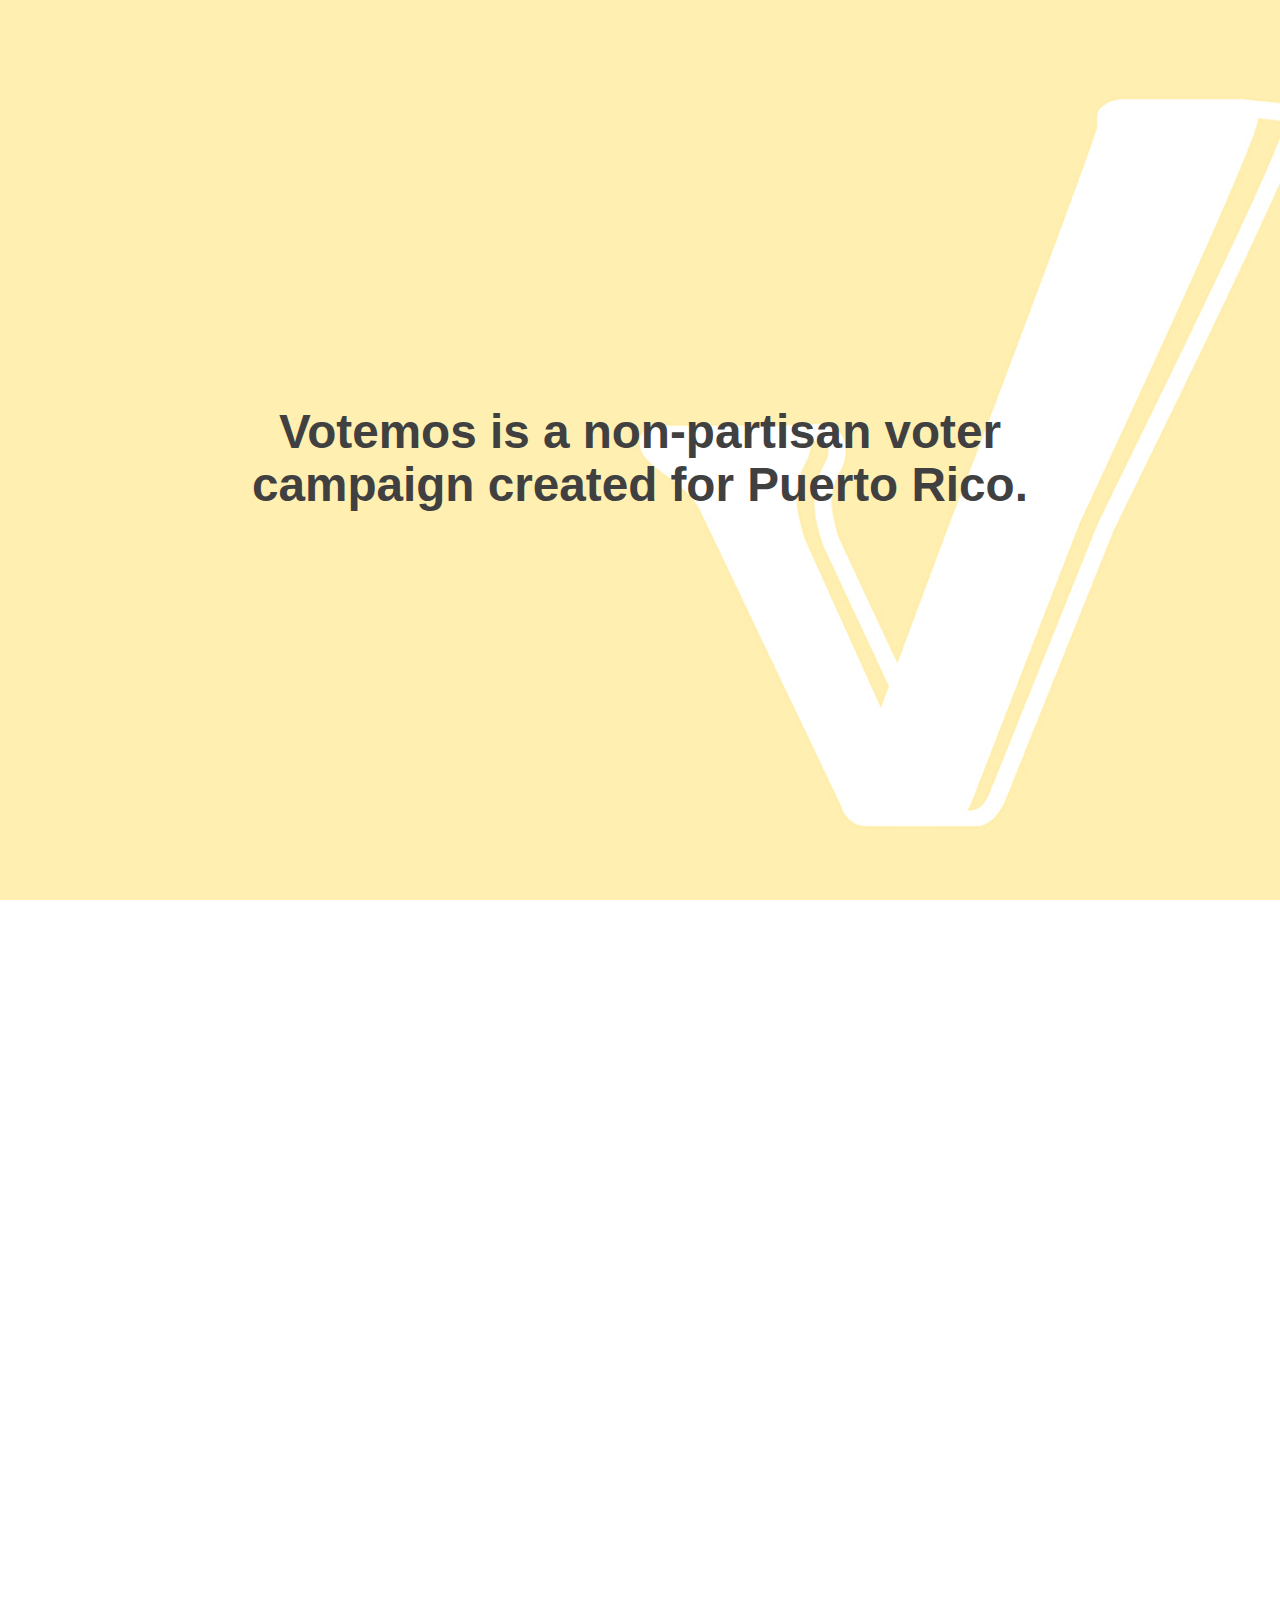
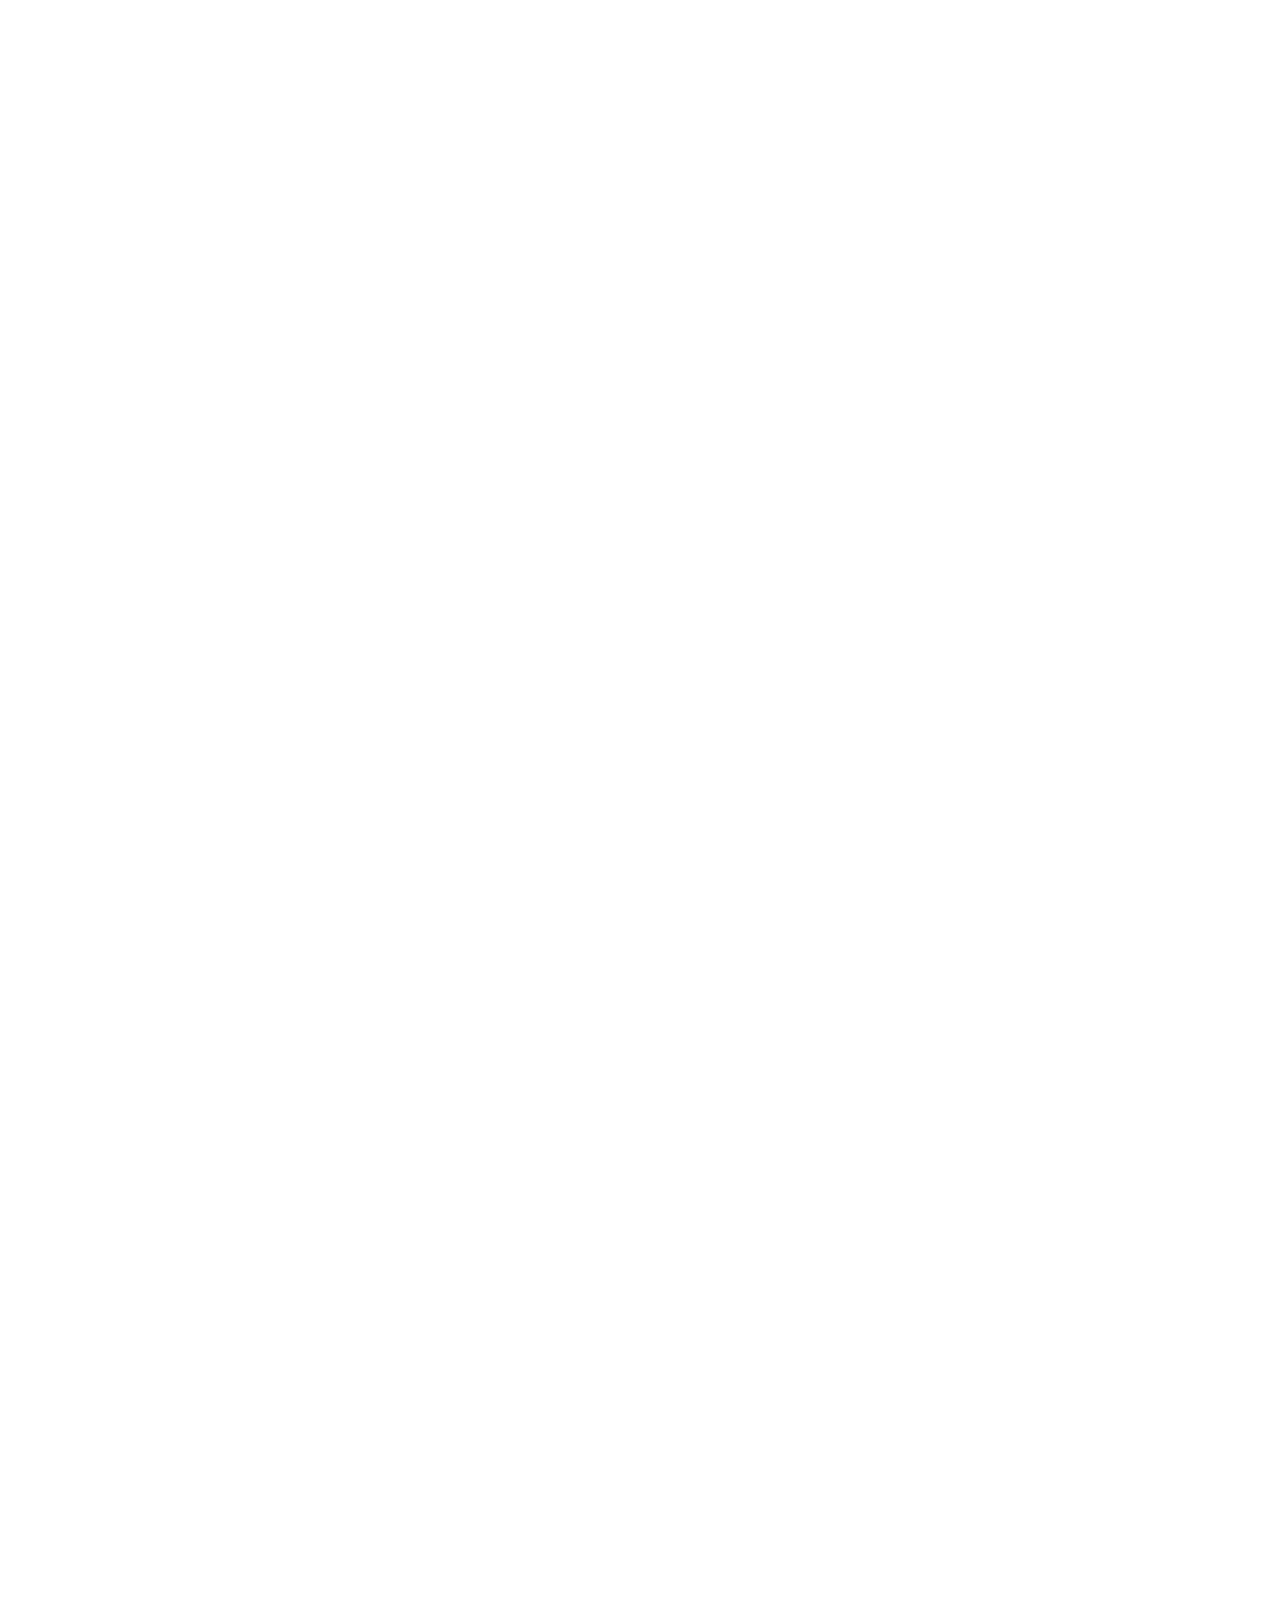
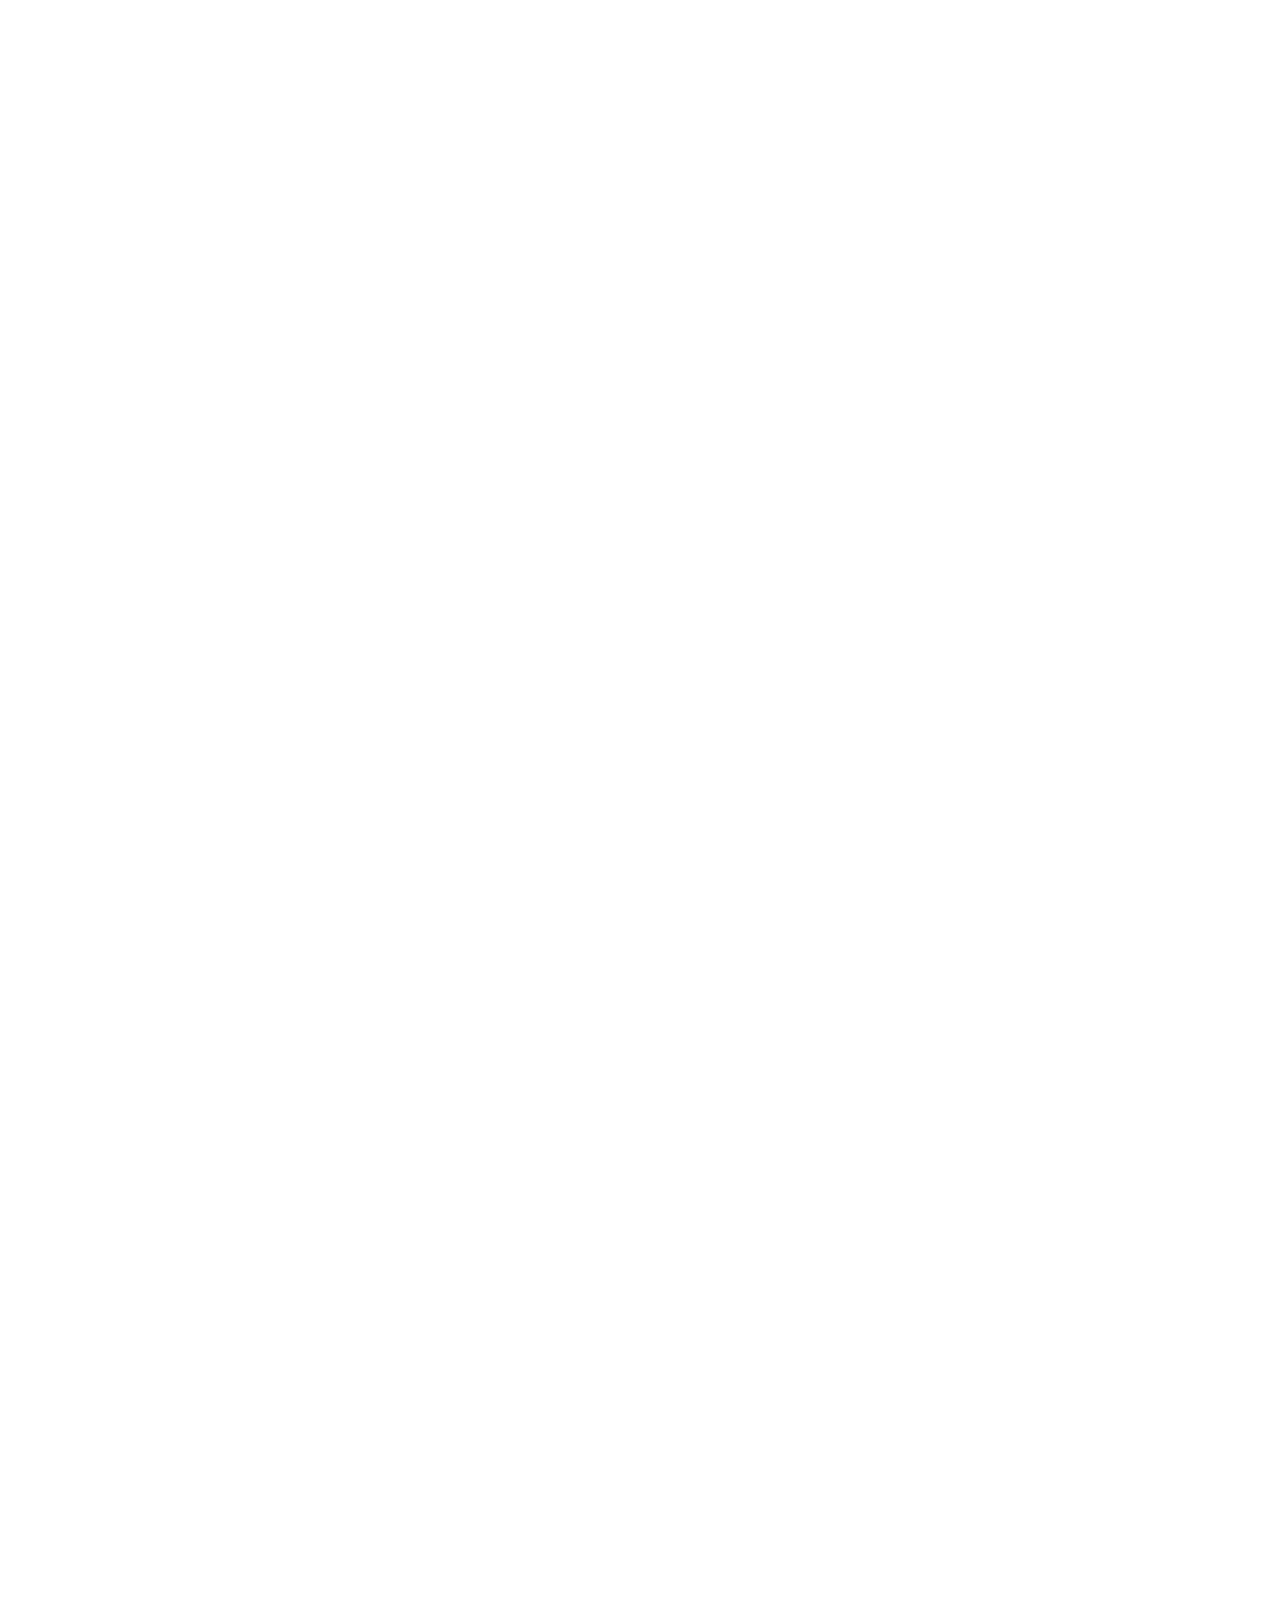
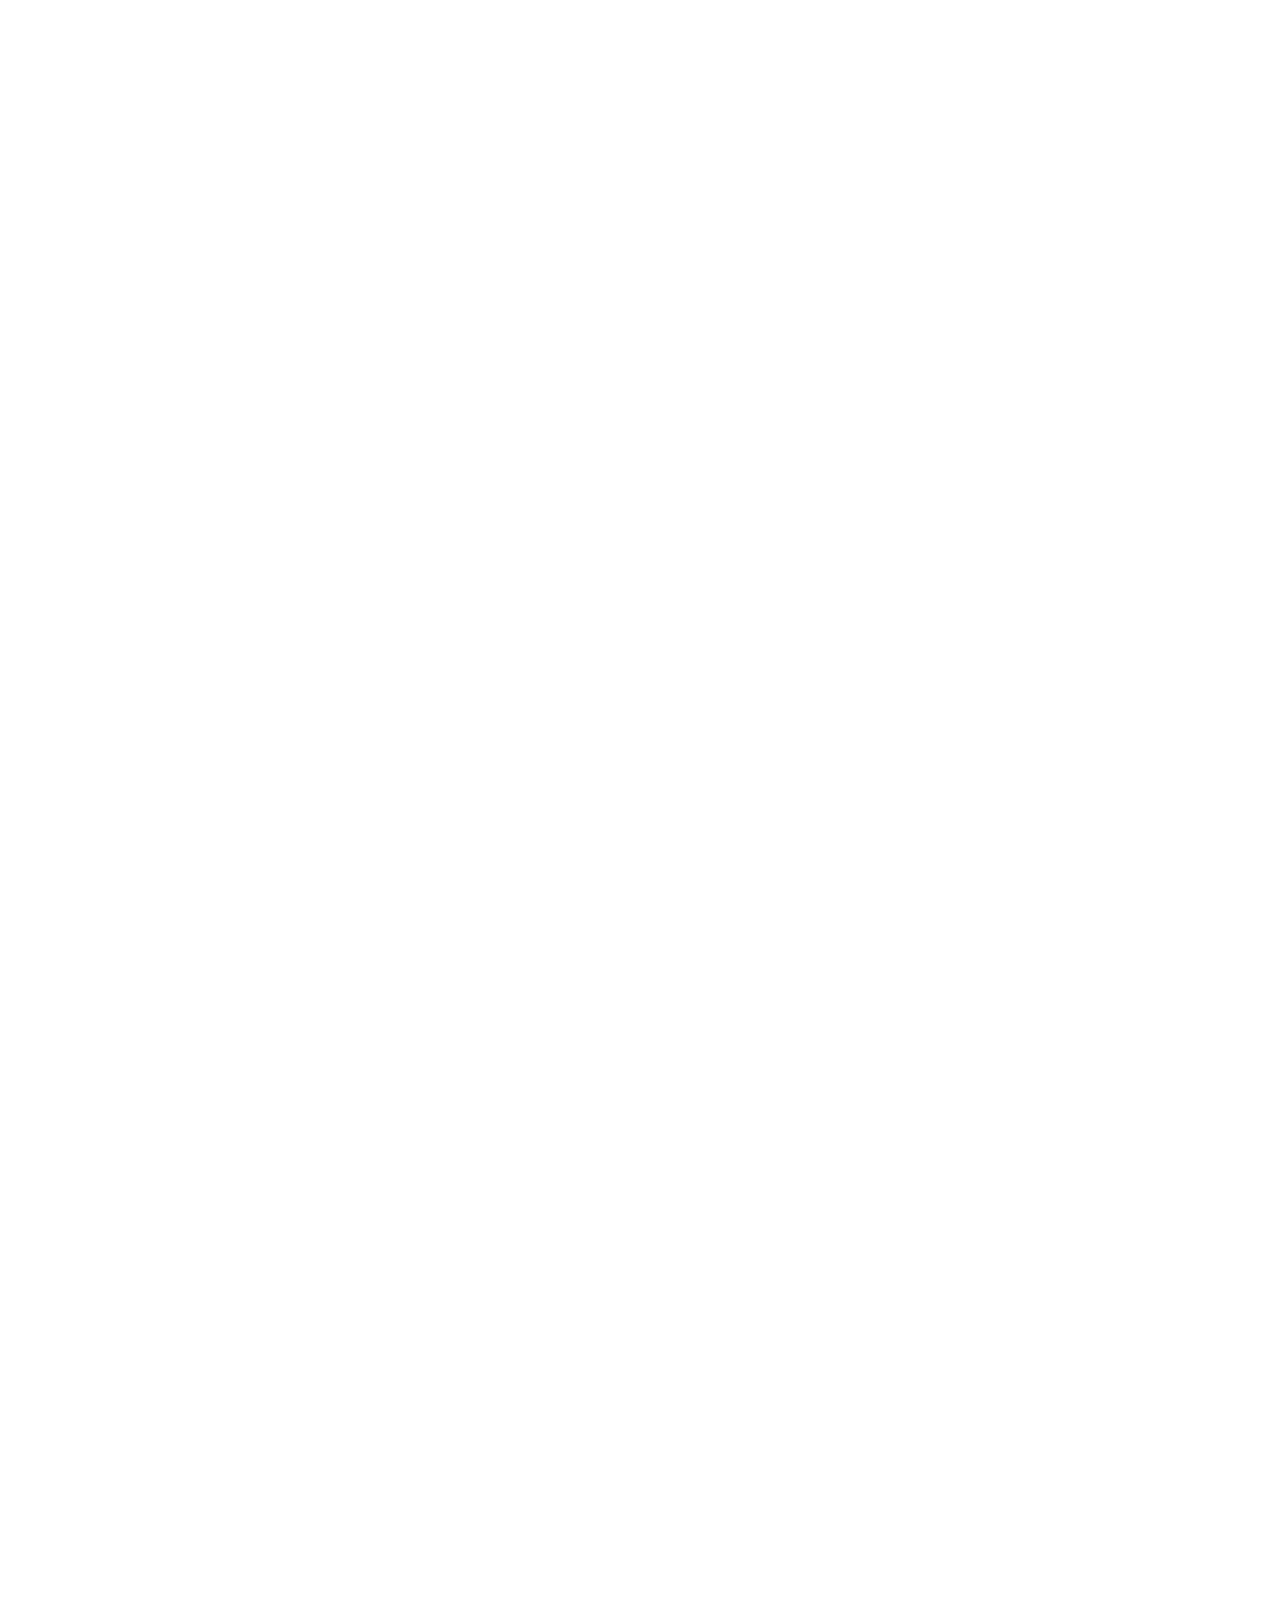
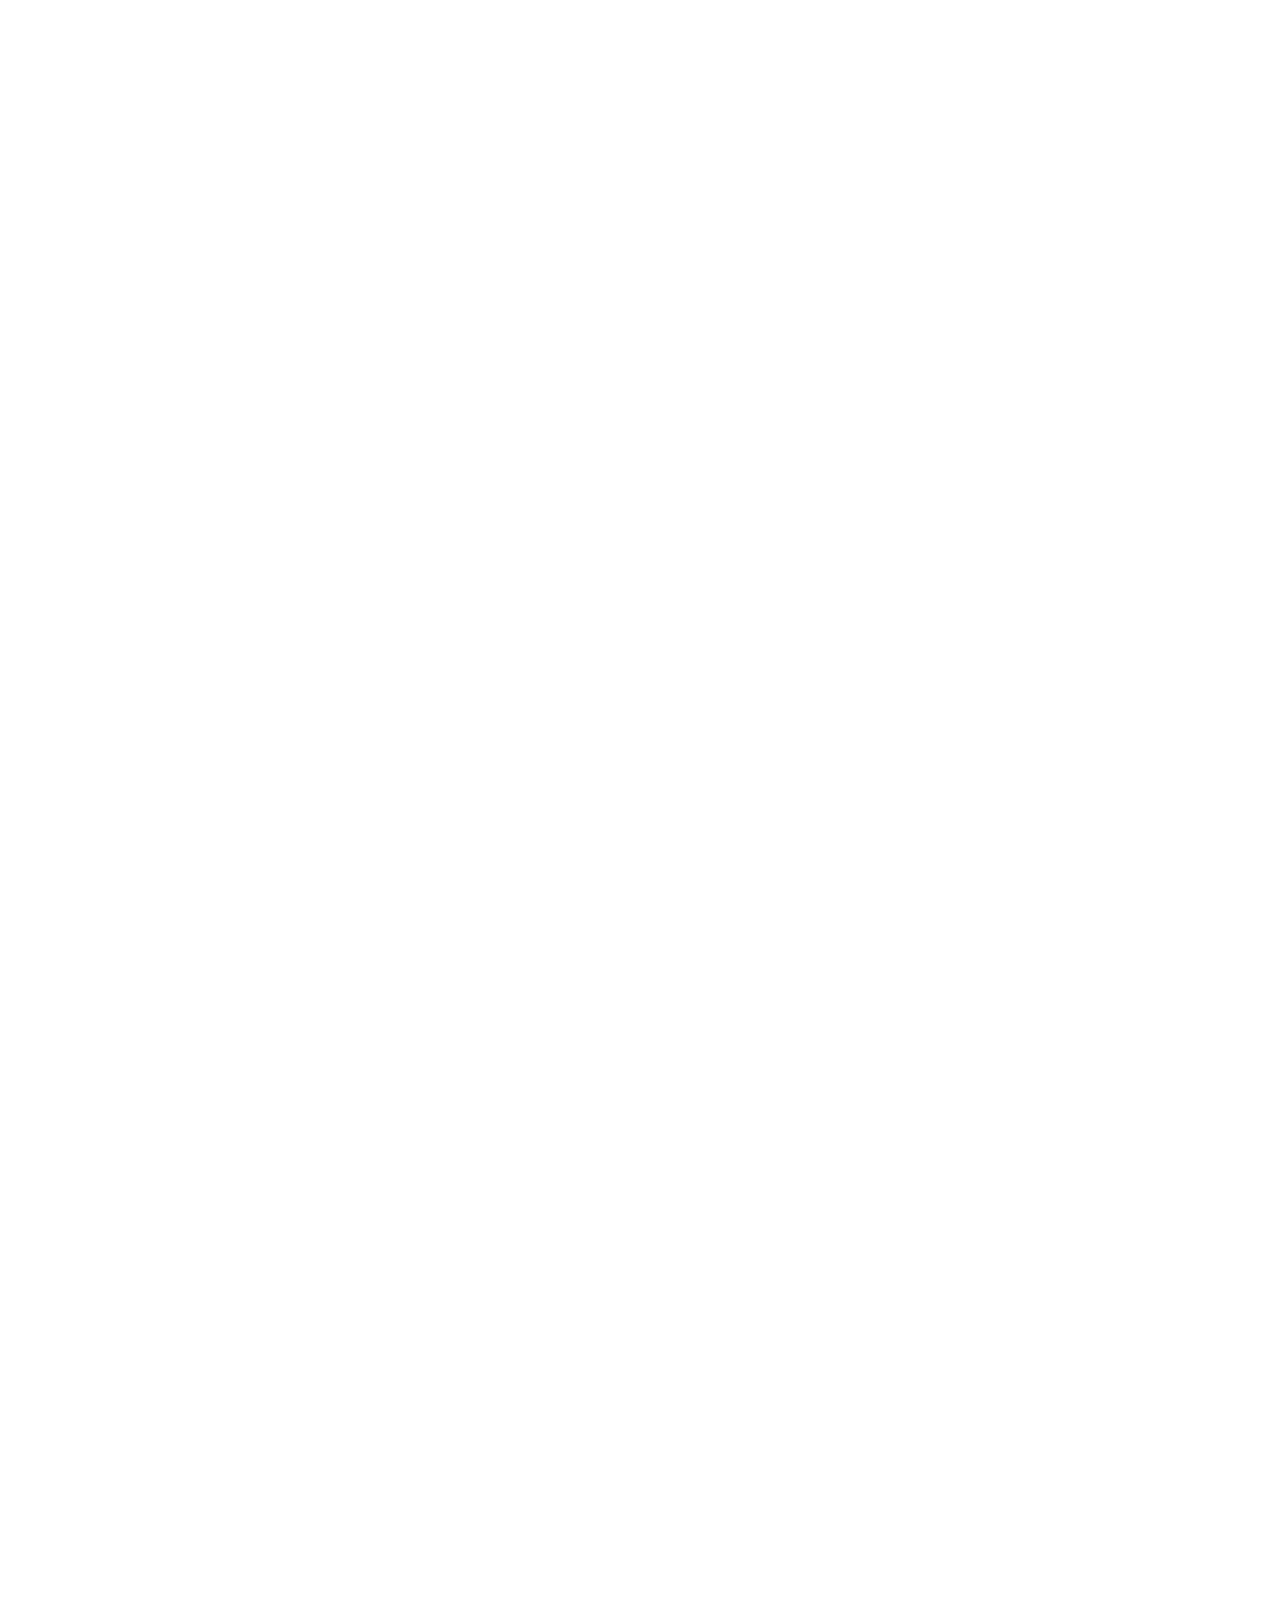
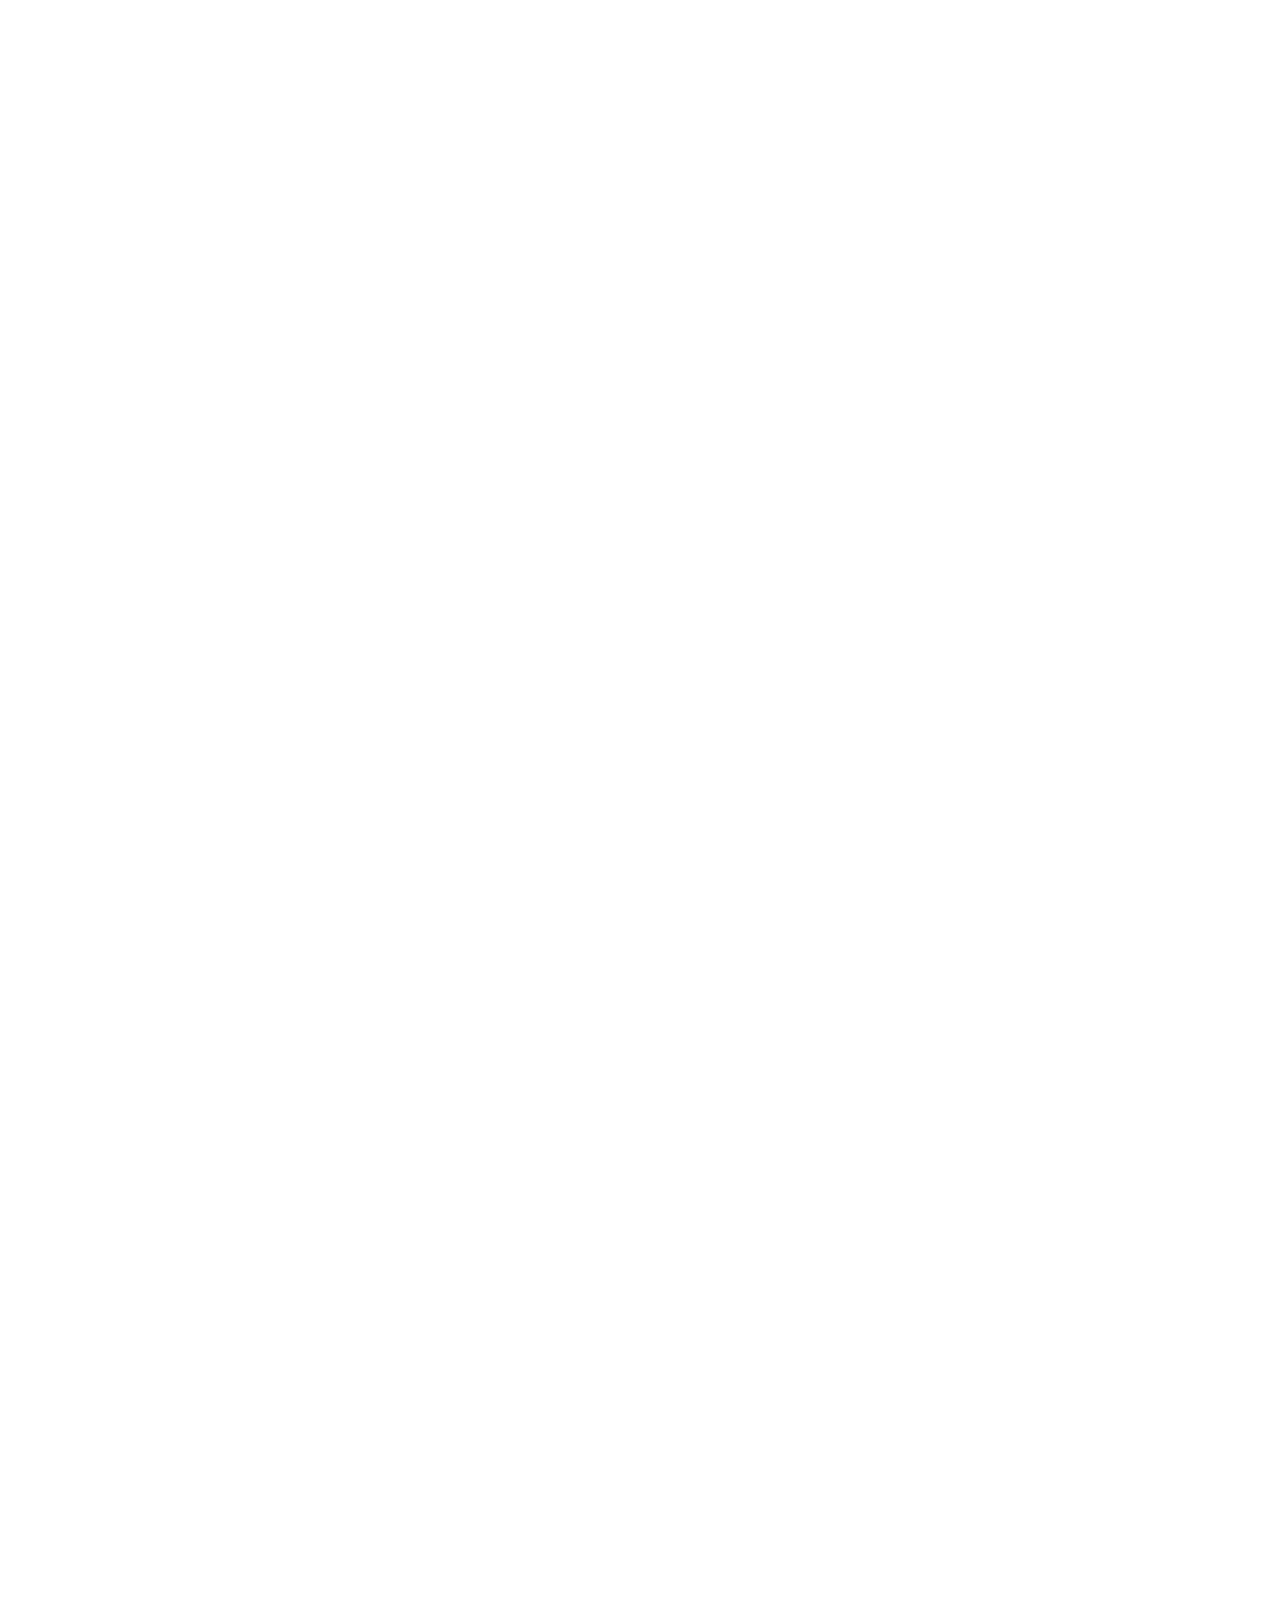
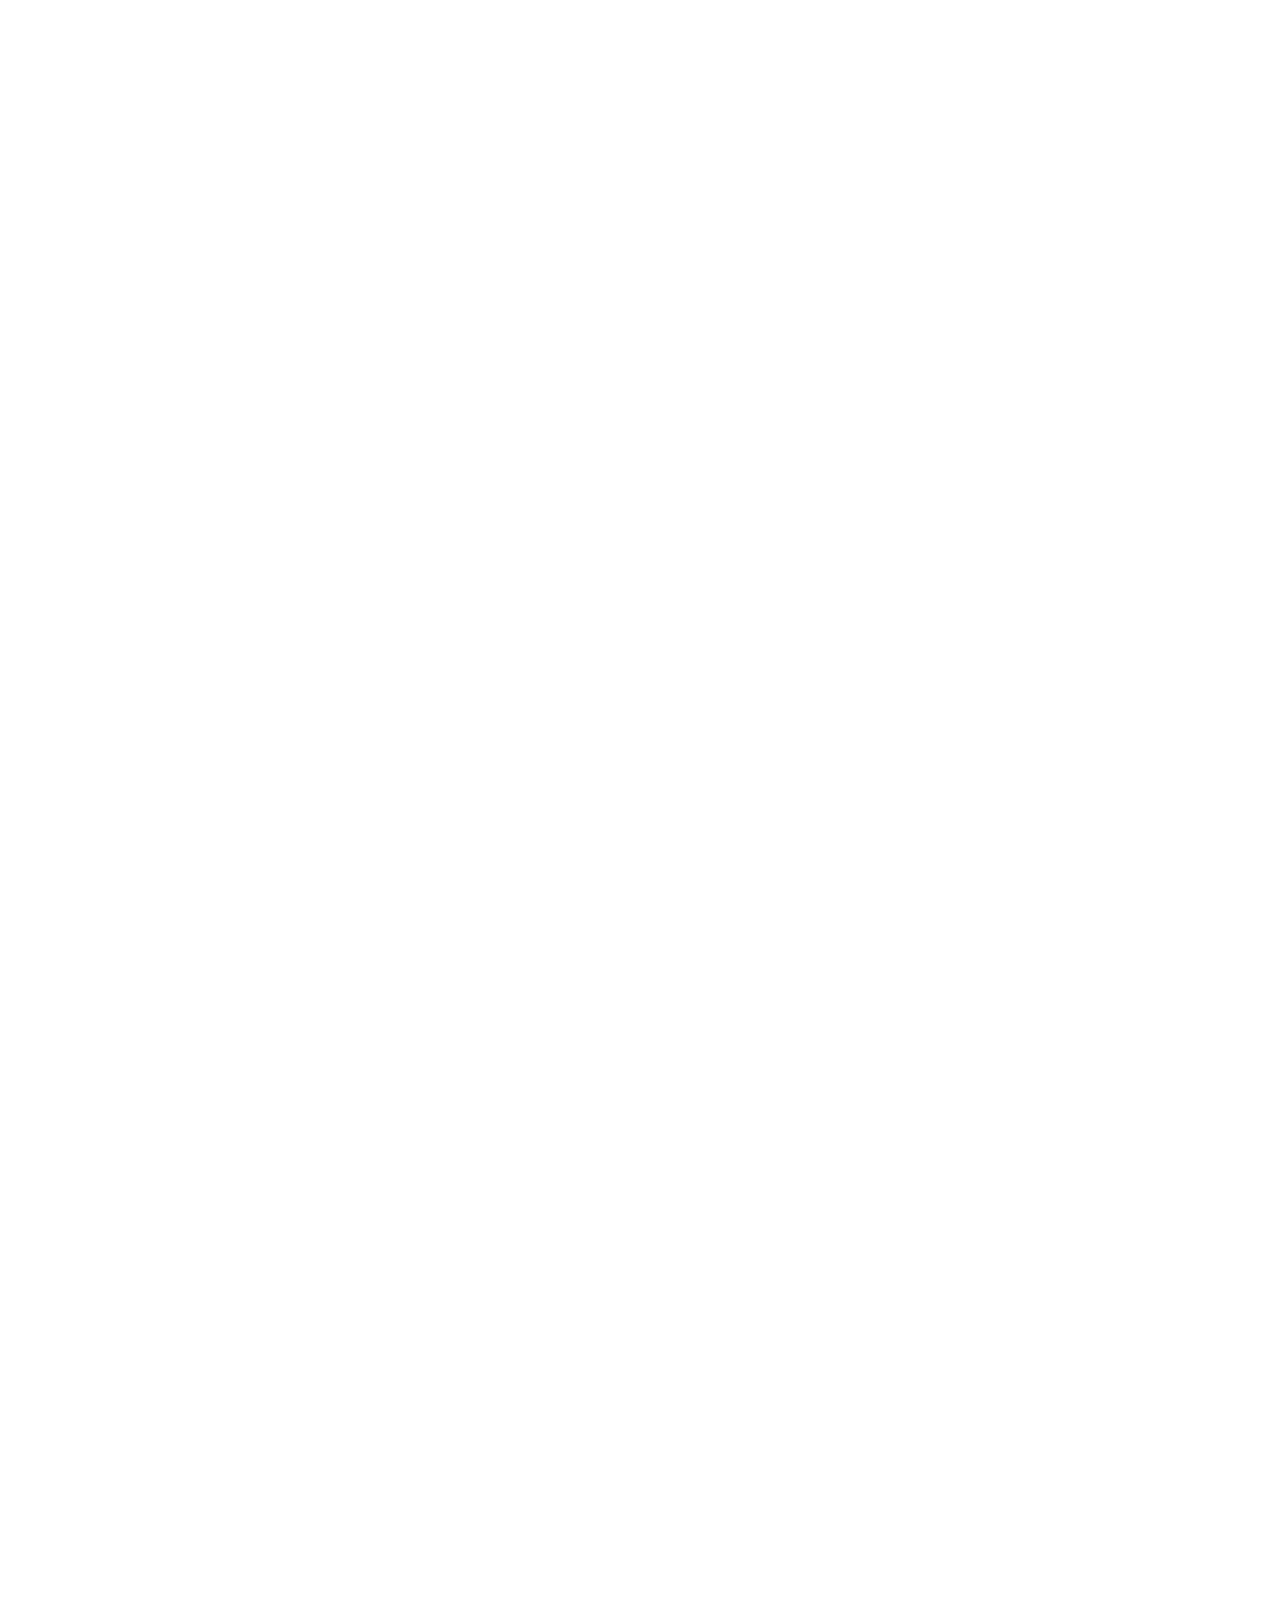
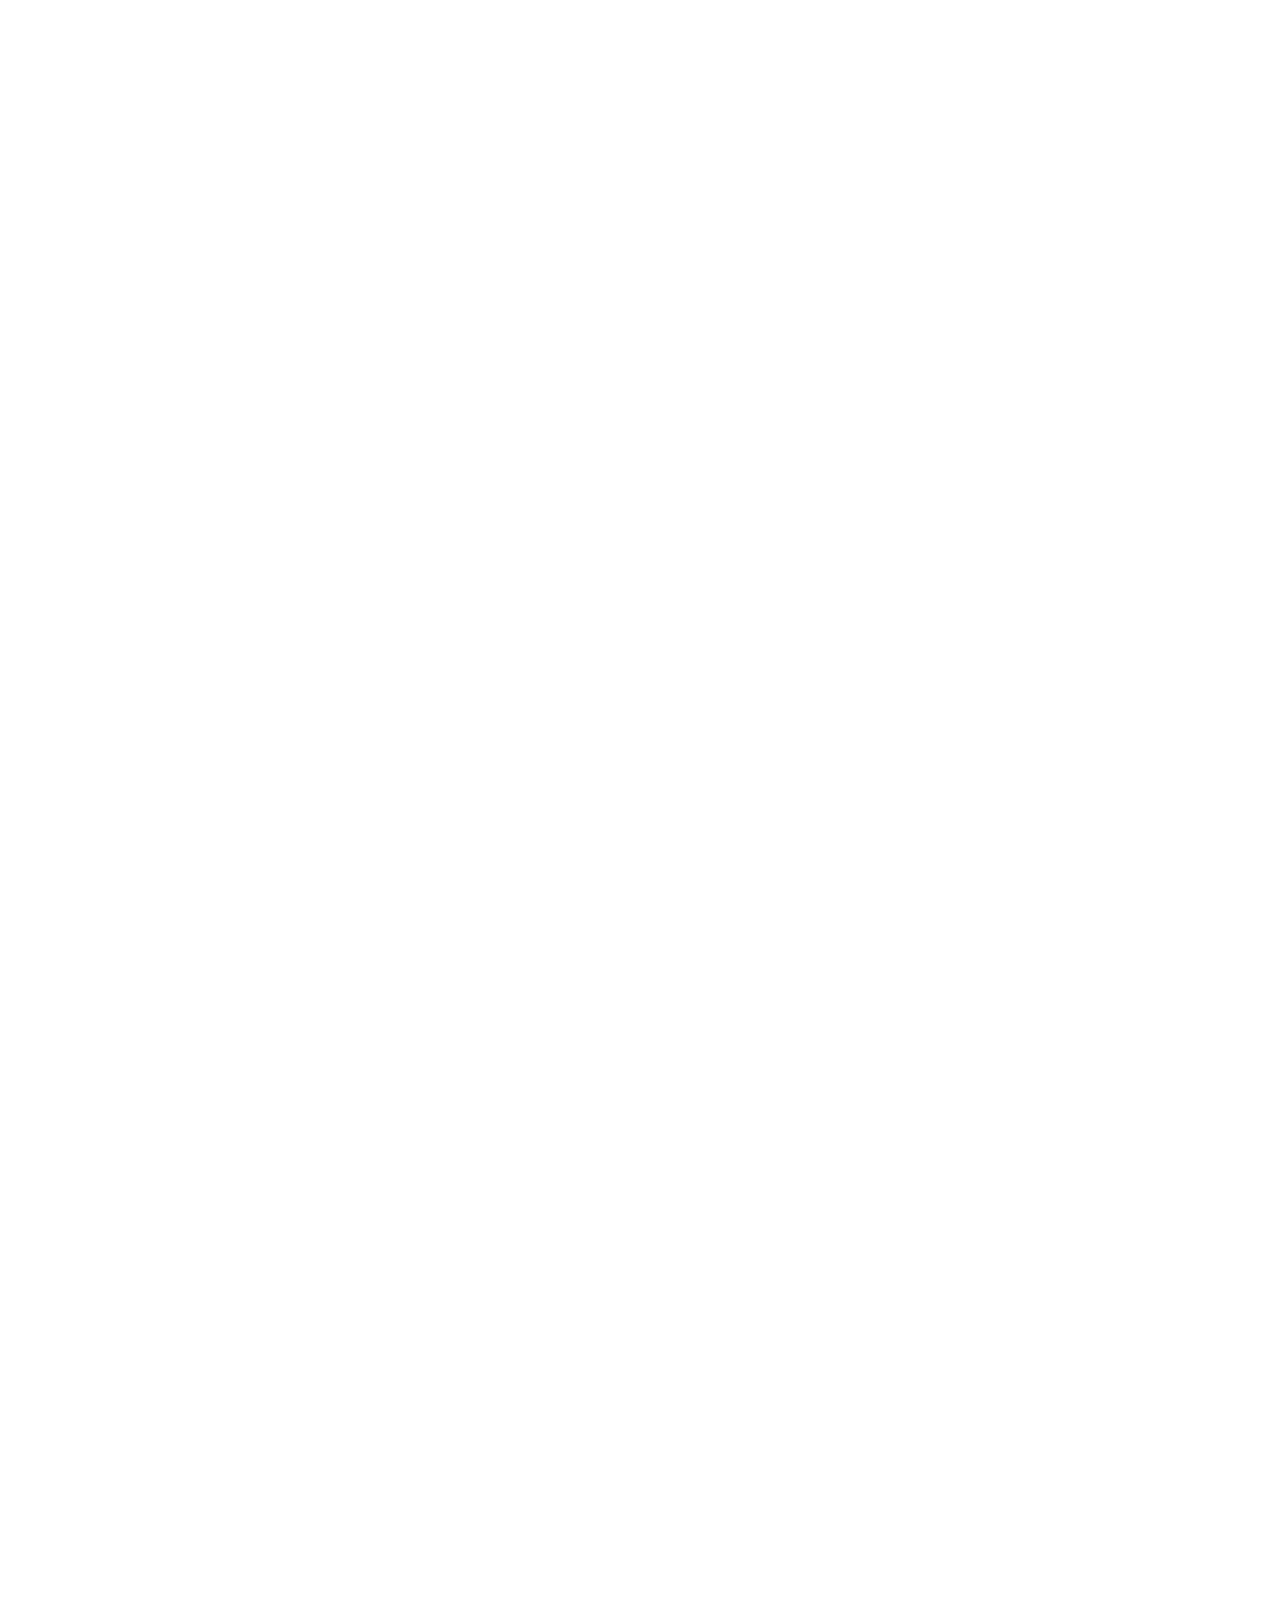
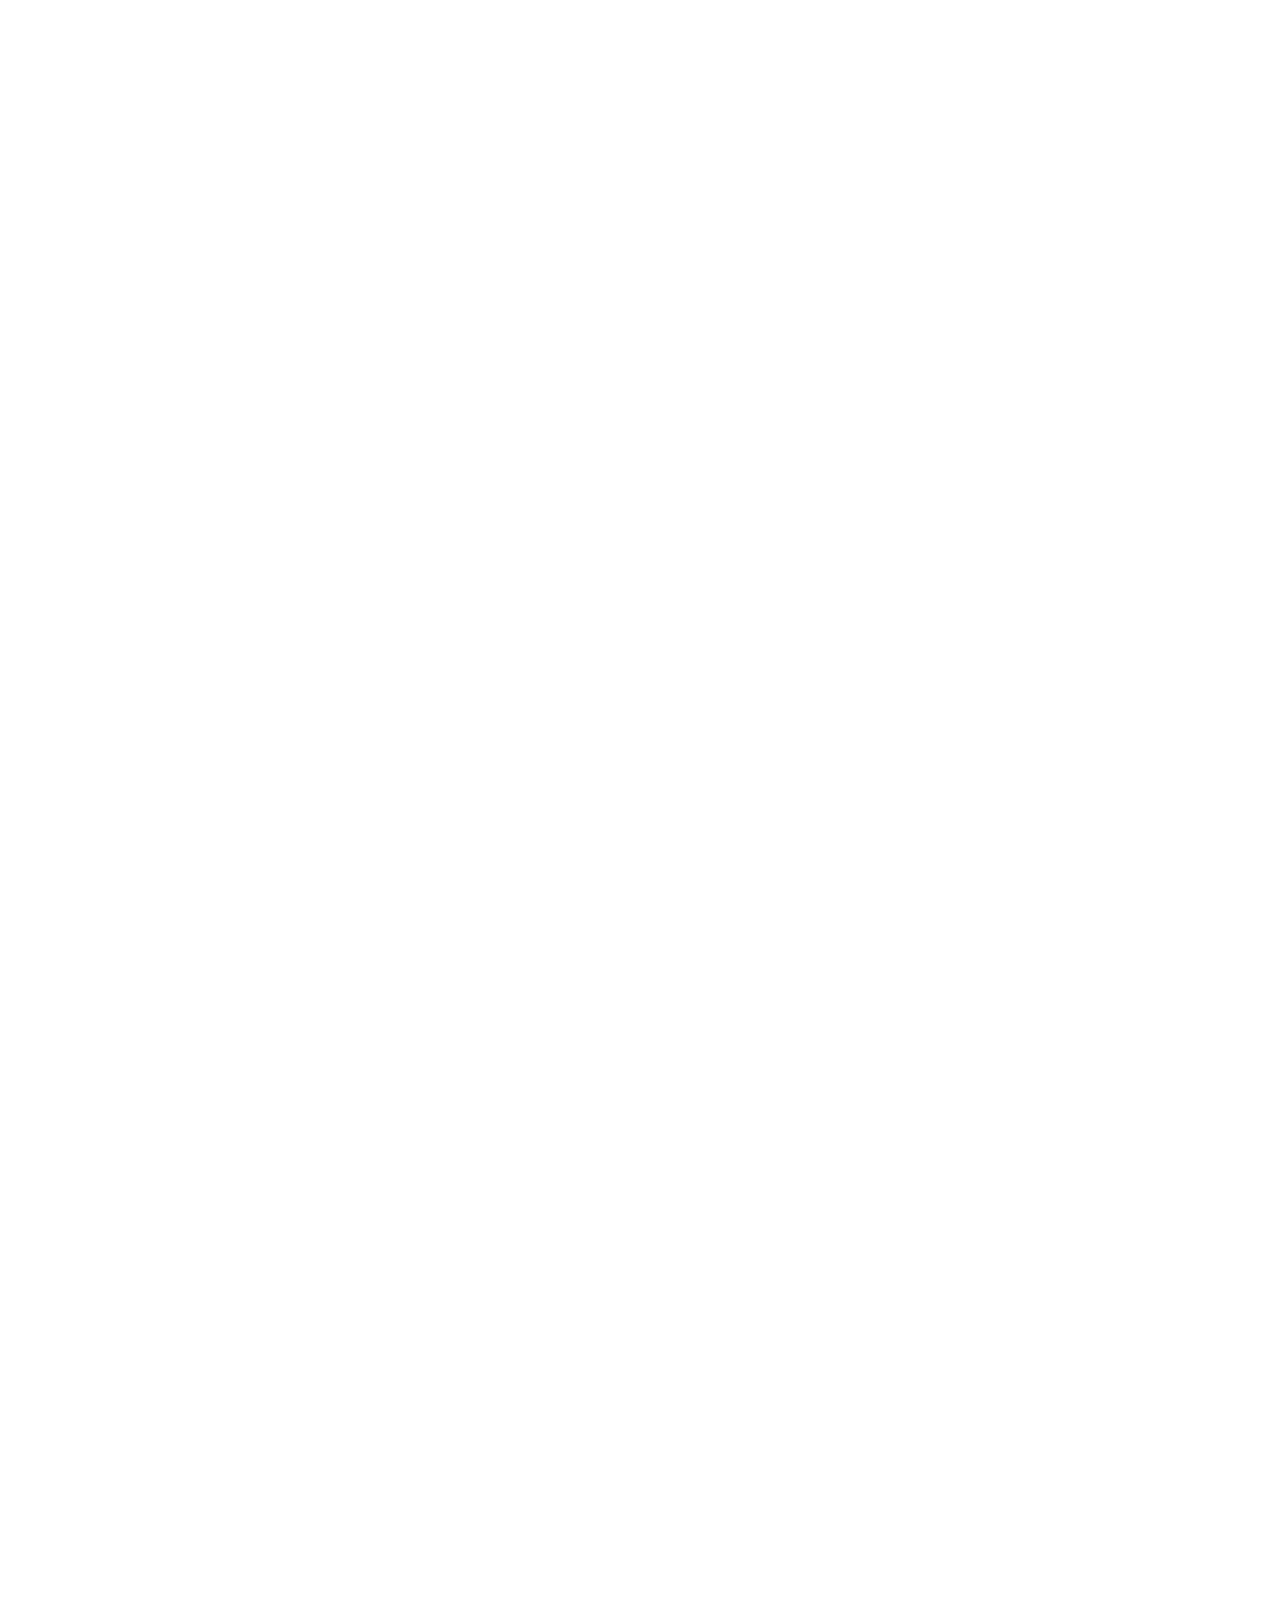
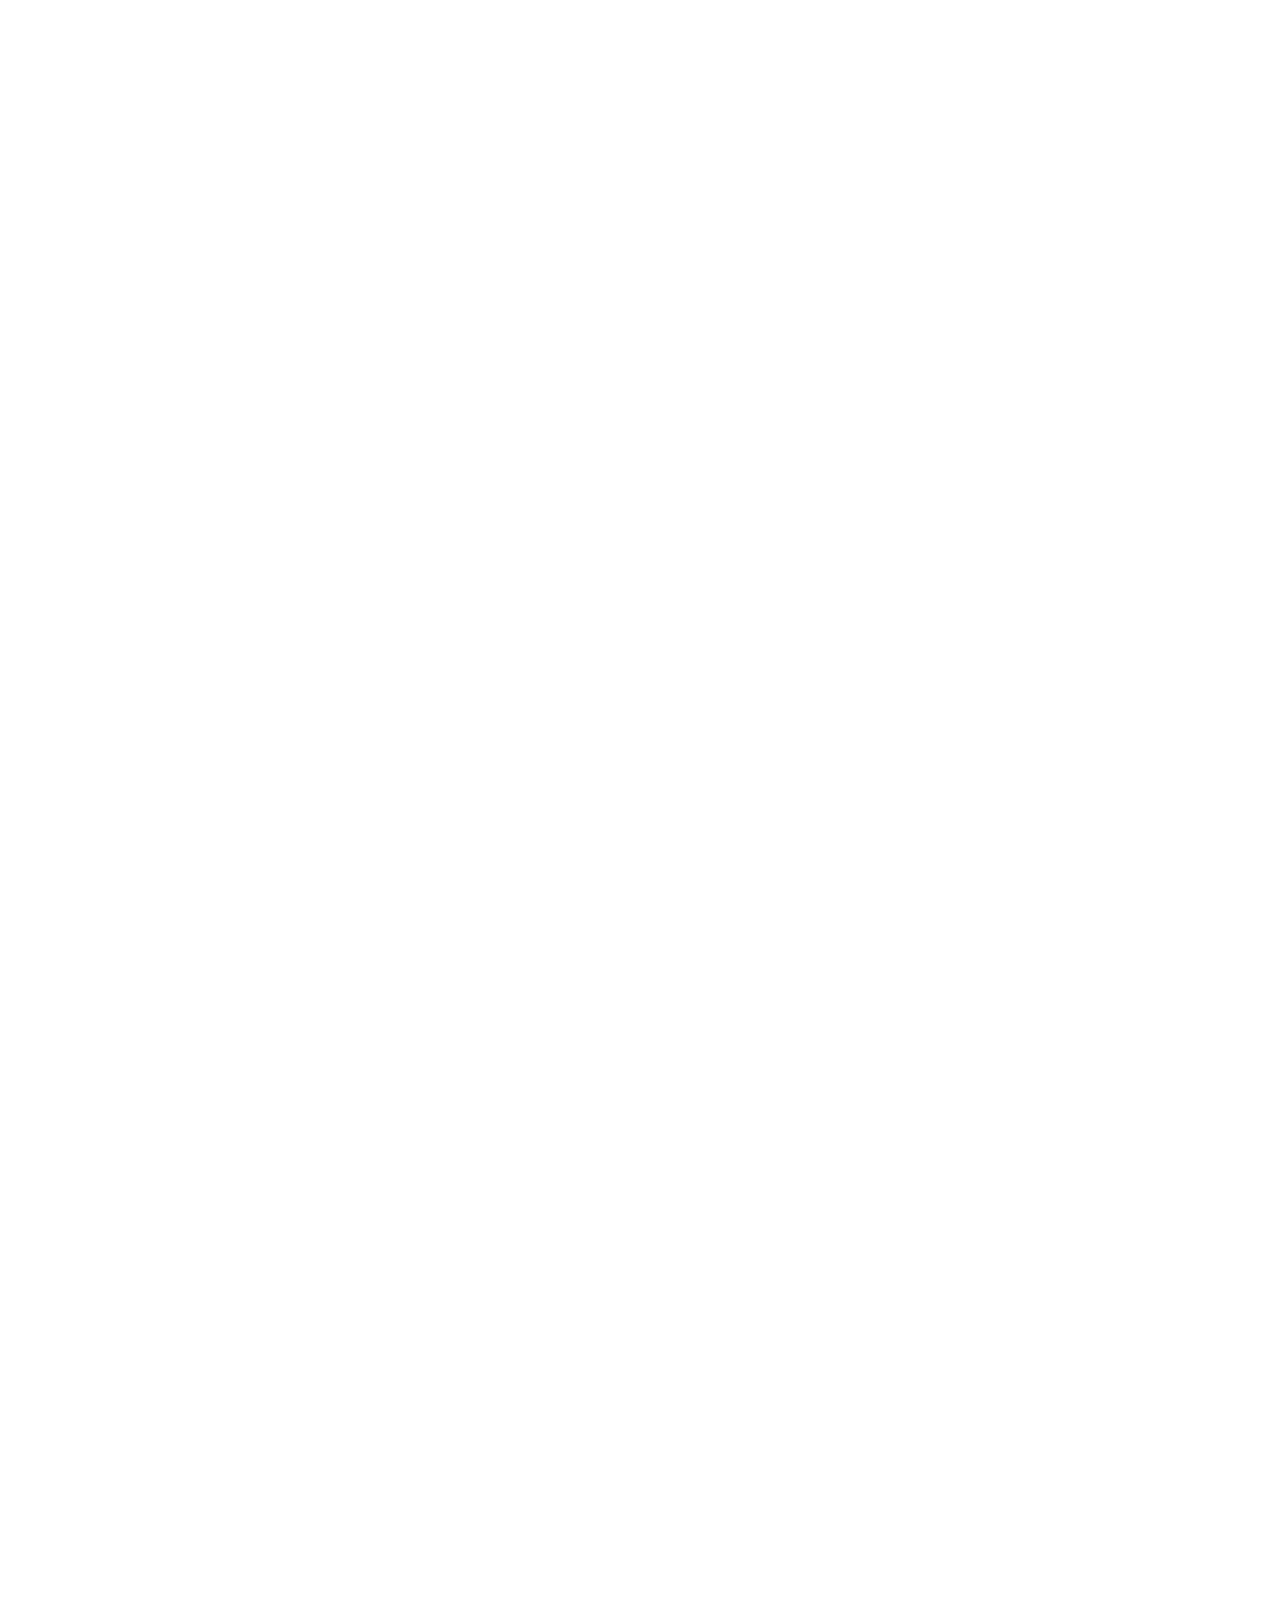
<file: index.html>
<!DOCTYPE HTML>
<!--
	Road Trip by TEMPLATED
	templated.co @templatedco
	Released for free under the Creative Commons Attribution 3.0 license (templated.co/license)
-->
<html>
	<head>
		<title>Votemos Puerto Rico</title>
		<meta charset="utf-8" />
		<meta name="viewport" content="width=device-width, initial-scale=1" />
		<link rel="stylesheet" href="assets/css/main.css" />
	</head>
	<body>


		<!-- Banner -->
		<!--
			Note: To show a background image, set the "data-bg" attribute below
			to the full filename of your image. This is used in each section to set
			the background image.
		-->
			<section id="banner" class="bg-img" data-bg="banner.jpg">
				<div class="inner">
					<header>
						<h1>Votemos is a non-partisan voter campaign created for Puerto Rico.</h1>
					</header>
				</div>
				<a href="#one" class="more">Learn More</a>
			</section>

		<!-- One -->
			<section id="one" class="wrapper post bg-img" data-bg="banner2.jpg">
				<div class="inner">
					<article class="box">
						<header>
							<h2 align="left">About</h2>
						</header>
						<div class="content">
							<p align="left">Currently, the conversation around voting in Puerto Rico is stale. Being born and raised in the island I was able to experience first hand how every four years we would see new people in office but not much else. Through design, Votemos aims to shift the narrative around Puerto Rico’s local politics by empowering Puerto Ricans so they can cast a conscious vote in 2020 and years to come.</p>
						</div>
					</article>
				</div>
				<a href="#two" class="more">Learn More</a>
			</section>

				<section id="one" class="wrapper post bg-img" data-bg="vsj_bandera.jpg">
				</section>


		<!-- Two -->
		<section id="one" class="wrapper post bg-img" data-bg="banner2.jpg">
			<div class="inner">
				<article class="box">
					<header>
						<h1 align="left">01.</h1>
						<h2 align="left">Let's Begin</h2>
					</header>
					<div class="content">
						<p align="left">Change does not happen overnight. Now, design can help captivate the viewers attention and allows them to see that there’s a different approach for when we talk about politics. I decided to dig back to educational content which was designed to engage audiences. Schoolhouse Rock!, vintage election posters and protest posters, along with personable type helped me see how my idea was starting to get a personality.</p>
					</div>
				</article>
			</div>
			<a href="#two" class="more">Learn More</a>
		</section>

		<section id="one" class="wrapper post bg-img" data-bg="moodboard.jpg">
		</section>

		<!-- Three -->
		<section id="one" class="wrapper post bg-img" data-bg="divider.jpg">
			<div class="inner">
				<article class="box">
					<header>

					</header>
					<div class="content">
					<p align="left">Before I could go any further with the Votemos identity I needed to hear from Puerto Ricans. I started reading local and international papers that spoke about the political climate in Puerto Rico. Through this research I was able to create a survey in hopes to capture some thoughts around the current political conversation. To my surprise, Puerto Ricans in the island and in the United States answered the survey and I was able to collect different perspectives that gave life to the brand.</p>
					<p align="left">In addition to this research friends and colleagues shared with me various voting platforms that were encouraging people to vote for the mid-term elections. As I studied their language and design approach I began to notice how it is possible to create a nonpartisan platform that encourages people to learn more, understand the power behind voting, and bring others along.</p>
					</div>
				</article>
			</div>
			<a href="#two" class="more">Learn More</a>
		</section>

		<section id="one" class="wrapper post bg-img" data-bg="survey.jpg">
		</section>

		<!-- Four -->
		<section id="one" class="wrapper post bg-img" data-bg="banner2.jpg">
			<div class="inner">
				<article class="box">
					<header>
						<h1 align="left">02.</h1>
						<h2 align="left">Graphic Identity</h2>
					</header>
					<div class="content">
						<p align="left">While I gathered my research and survey feedback I started sketching out ideas of what the identity for Votemos was going to look like. Approachable, engaging, and motivational were some of the words that kept coming to mind as I put the graphic identity together.</p>
					</div>
				</article>
			</div>
			<a href="#two" class="more">Learn More</a>
		</section>

		<section id="one" class="wrapper post bg-img" data-bg="sketches.jpg">
		</section>

		<!-- Five -->
		<section id="one" class="wrapper post bg-img" data-bg="banner2.jpg">
			<div class="inner">
				<article class="box">
					<div class="content">
						<p align="left">Focusing on the letter “V” helped me to also pick a typeface for the brand. I tested a few typefaces but always kept coming back to “Recoleta”. This typeface is a Latino Type typeface which complements the overall concept. I loved how Recoleta combines a variety of elements—I’ll quote from MyFonts description “from various popular 1970s typefaces—such as the soft and gentle shapes found in Cooper or the fluid, angled strokes in Windsor— mixed into one single design that features familiar, yet fresh, modern flavors. I also decided to add Adobe Garamond Pro, another serif typeface which balances the design.</p>

						<p align="left">To add a little bit more character to Recoleta, I took some inspiration from 60’s and 70’s protest posters and decided to give it a little bit more depth by adding a thin layered silhouette to the typeface.</p>
					</div>
				</article>
			</div>
			<a href="#two" class="more">Learn More</a>
		</section>

		<section id="one" class="wrapper post bg-img" data-bg="votemos.gif">
		</section>

		<section id="one" class="wrapper post bg-img" data-bg="identity_.jpg">
		</section>

		<!-- Six -->
		<section id="one" class="wrapper post bg-img" data-bg="banner2.jpg">
			<div class="inner">
				<article class="box">
					<div class="content">
						<p align="left">In addition to a friendly logo, color is crucial for this campaign because it brings life to the overall brand. Color was definitely a challenge I had to overcome. I originally started with pastel colors, then jumped to very vibrant reds and blues, and then landed on two pastel colors, the buttermilk and charcoal.</p>
					</div>
				</article>
			</div>
			<a href="#two" class="more">Learn More</a>
		</section>

		<section id="one" class="wrapper post bg-img" data-bg="identity_2.jpg">
		</section>

		<!-- Eight -->
		<section id="one" class="wrapper post bg-img" data-bg="banner2.jpg">
			<div class="inner">
				<article class="box">
					<header>
						<h1 align="left">03.</h1>
						<h2 align="left">Partners</h2>
					</header>
					<div class="content">
						<p align="left">I decided to find a local design group that could help me bring “Votemos” closer to life. After watching a documentary about Puerto Rico in recovery I was inspired by Luis A. Vázquez O’Neill's, from DD-Diseño, comment around how his studio values design. I decided to reach out to the studio via email and find a way to partner with them. Luis Díaz, Design Director at DD-Diseño, reached out to me and we were able to discuss my project and aspirations for it. He offered to provide feedback throughout the semester and considered the project to be a needed initiative in Puerto Rico.</p>
					</div>
				</article>
			</div>
		</section>

		<section id="one" class="wrapper post bg-img" data-bg="vsj_abandonado.jpg">
		</section>

		<!-- Nine -->
		<section id="one" class="wrapper post bg-img" data-bg="banner2.jpg">
			<div class="inner">
				<article class="box">
					<div class="content">
						<p align="left">I also reached out to my colleagues, Jamie Millard & Melanie Walby, whom formed part of the 2017 This Is MPLS Voter Guide. This Is Mpls is a non-partisan voter guide compiled by staff of Voices for Racial Justice, designed by Pollen Midwest with music from Rhymesayers Entertainment. Their feedback was very helpful because it provided additional direction mid-project.</p>
							<p align="left">One of their pieces of feedback that really stood out to me was “Think about the roles of humans throughout this campaign. Consider human photography. Have Puerto Ricans see themselves in the campaign.” This comment opened a new chapter in my design process that I hadn’t considered before and so I started reaching out to Puerto Rican photographers in the island.</p>
							<p align="left">To be honest, for a little bit, I had a difficult time finding a photographer who could help out. I reached back to Luis and he was able to put me in contact with an incredible, local, photographer who was willing to help me out. Eduardo (Waldi) Martínez and I discussed the project and he offered to share with me his images throughout my project. His images now live in the Votemos website.</p>
					</div>
				</article>
			</div>
		</section>

		<section id="one" class="wrapper post bg-img" data-bg="waldi.jpg">
		</section>

		<!-- Ten-->
		<section id="one" class="wrapper post bg-img" data-bg="banner2.jpg">
			<div class="inner">
				<article class="box">
					<header>
						<h1 align="left">04.</h1>
						<h2 align="left">Deliverables</h2>
					</header>
					<div class="content">
						<p align="left">Based on my survey, 95% of people said they consume all their information online. Votemos is a digital campaign where all the content is displayed in Spanish and is geared towards Puerto Ricans who have a desire to learn more.</p>
						<p align="left">For Votemos I have decided to design and create a brand identity, an online platform where people can access from anywhere, merchandise, a motion graphics video, personal photo repertoire, and a social campaign via Instagram.</p>
					</div>
				</article>
			</div>
		</section>

		<section id="one" class="wrapper post bg-img" data-bg="deliverables_whole.jpg">
		</section>

		<!-- Eleven-->
		<section id="one" class="wrapper post bg-img" data-bg="banner2.jpg">
			<div class="inner">
				<article class="box">
					<header>
						<h1 align="left">05.</h1>
						<h2 align="left">Conclusion</h2>
					</header>
					<div class="content">
						<p align="left"> There’s still a lot of ground to cover.</p>

						<p align="left">I left the island in 2013 not knowing if I’d ever come back. As mentioned, I got back from Puerto Rico last Wednesday and I left the island with a feeling of coming back to do something. To put all my learnings and efforts back to the Puerto Rican community. Currently, I’m building the foundation and pouring my vision and hopes and dreams into the work. From coming up with the concept to actually executing the vision has been worth every minute I have spent on Votemos. I’ve also learned that Votemos doesn’t have to do it all. I want it to serve as a campaign for inspiration and hope. It has definitely brought me closer to my island and I have really enjoyed building professional relationships with creative designers back home and in Minnesota. Even though the Capstone is coming to an end, I am excited to continue this project back home. </p>

					</div>
				</article>
			</div>
		</section>

		<section id="one" class="wrapper post bg-img" data-bg="conclusion.jpg">
		</section>

		<!-- Footer -->
			<footer id="footer">
				<div class="inner">

					<h2>Contact Me</h2>

					<ul class="icons">
						<li><a href="#" class="icon round fa-instagram"><span class="label">Instagram</span></a></li>
					</ul>

					<div class="copyright">
						&copy; Mónica Sofía: <a href="https://www.holamonicas.com/">Portfolio</a>.
					</div>

				</div>
			</footer>

		<!-- Scripts -->
			<script src="assets/js/jquery.min.js"></script>
			<script src="assets/js/jquery.scrolly.min.js"></script>
			<script src="assets/js/jquery.scrollex.min.js"></script>
			<script src="assets/js/skel.min.js"></script>
			<script src="assets/js/util.js"></script>
			<script src="assets/js/main.js"></script>

	</body>
</html>
</file>
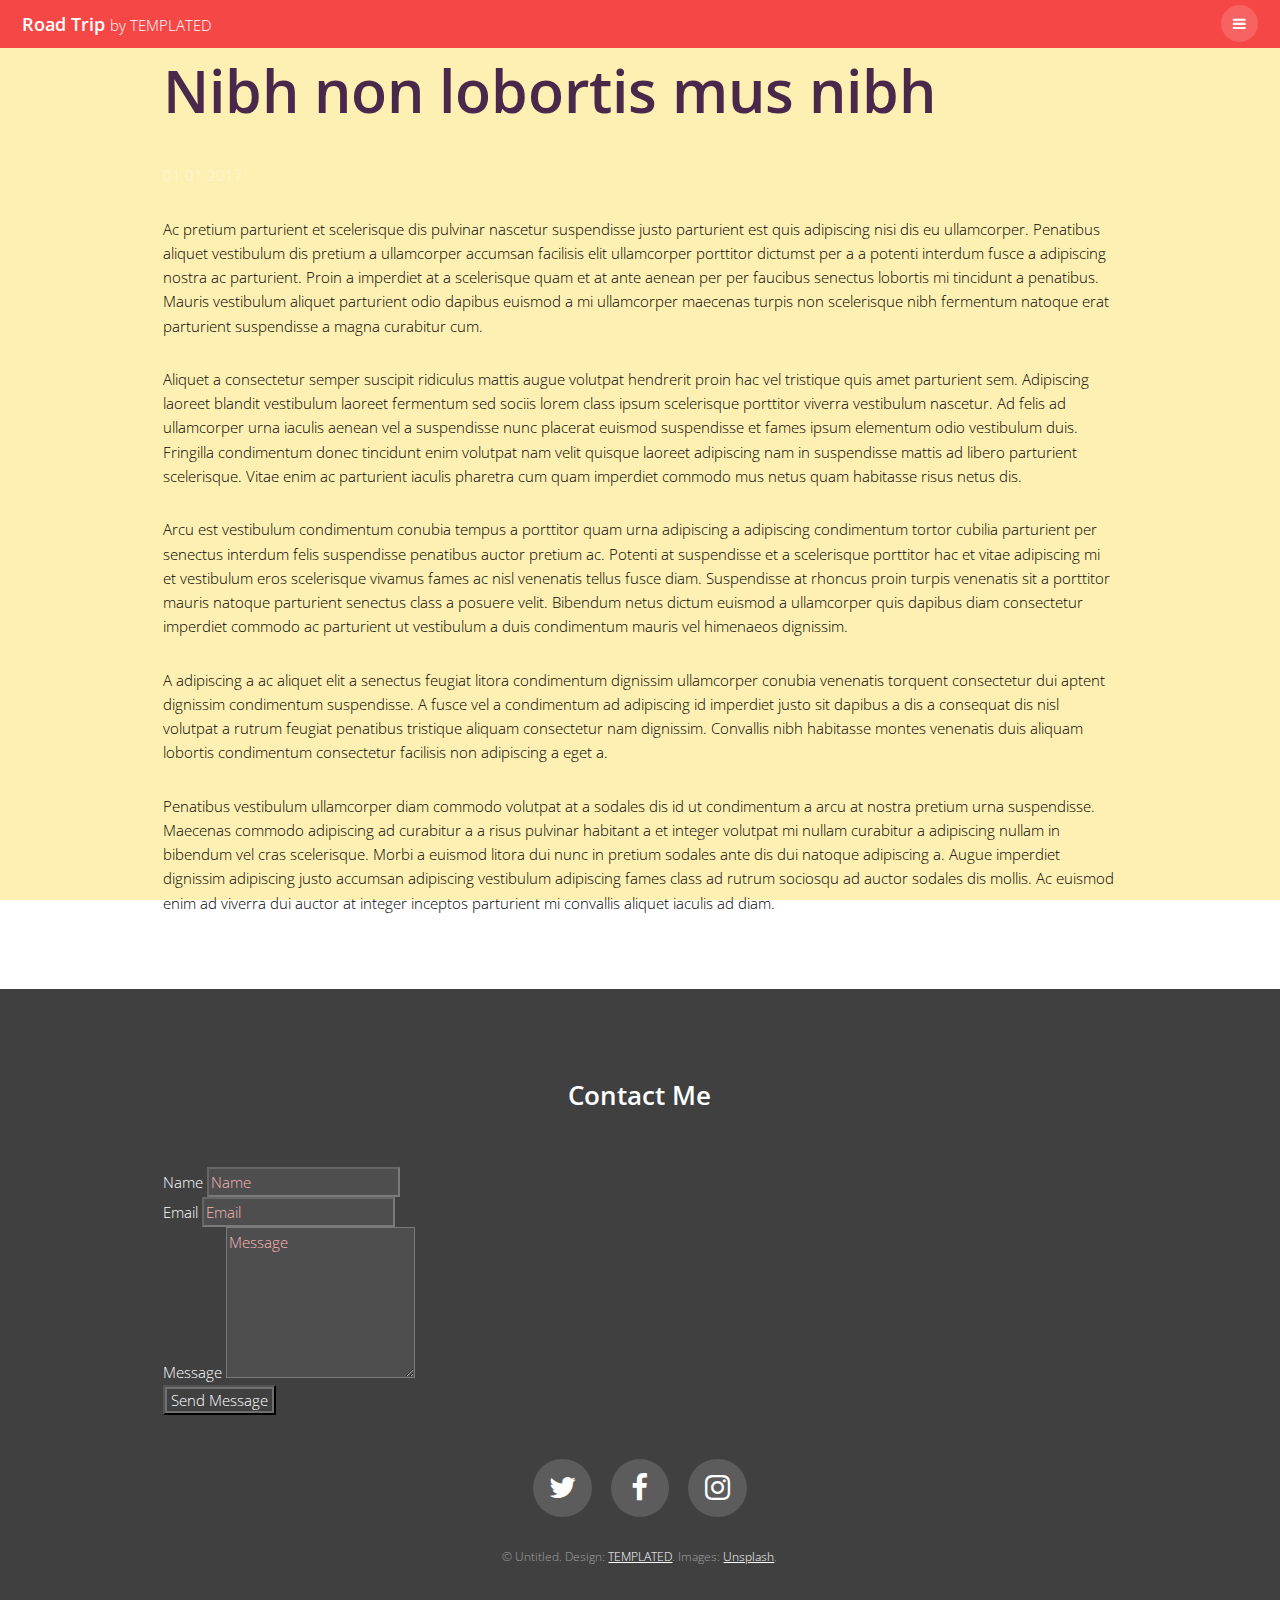
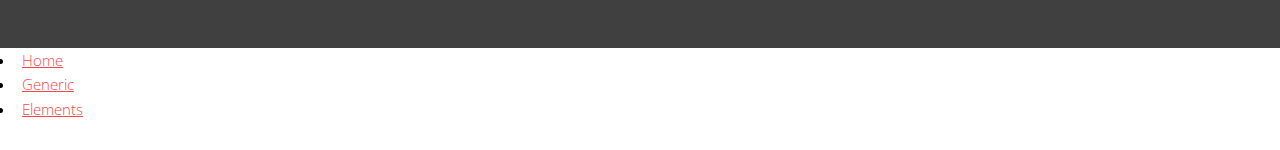
<file: generic.html>
<!DOCTYPE HTML>
<!--
	Road Trip by TEMPLATED
	templated.co @templatedco
	Released for free under the Creative Commons Attribution 3.0 license (templated.co/license)
-->
<html>
	<head>
		<title>Generic - Road Trip by TEMPLATED</title>
		<meta charset="utf-8" />
		<meta name="viewport" content="width=device-width, initial-scale=1" />
		<link rel="stylesheet" href="assets/css/main.css" />
	</head>
	<body class="subpage">

		<!-- Header -->
			<header id="header" class="alt">
				<div class="logo"><a href="index.html">Road Trip <span>by TEMPLATED</span></a></div>
				<a href="#menu"><span>Menu</span></a>
			</header>

		<!-- Nav -->
			<nav id="menu">
				<ul class="links">
					<li><a href="index.html">Home</a></li>
					<li><a href="generic.html">Generic</a></li>
					<li><a href="elements.html">Elements</a></li>
				</ul>
			</nav>

		<!-- Content -->
		<!--
			Note: To show a background image, set the "data-bg" attribute below
			to the full filename of your image. This is used in each section to set
			the background image.
		-->
			<section id="post" class="wrapper bg-img" data-bg="banner2.jpg">
				<div class="inner">
					<article class="box">
						<header>
							<h2>Nibh non lobortis mus nibh</h2>
							<p>01.01.2017</p>
						</header>
						<div class="content">
							<p>Ac pretium parturient et scelerisque dis pulvinar nascetur suspendisse justo parturient est quis adipiscing nisi dis eu ullamcorper. Penatibus aliquet vestibulum dis pretium a ullamcorper accumsan facilisis elit ullamcorper porttitor dictumst per a a potenti interdum fusce a adipiscing nostra ac parturient. Proin a imperdiet at a scelerisque quam et at ante aenean per per faucibus senectus lobortis mi tincidunt a penatibus. Mauris vestibulum aliquet parturient odio dapibus euismod a mi ullamcorper maecenas turpis non scelerisque nibh fermentum natoque erat parturient suspendisse a magna curabitur cum.</p>

							<p>Aliquet a consectetur semper suscipit ridiculus mattis augue volutpat hendrerit proin hac vel tristique quis amet parturient sem. Adipiscing laoreet blandit vestibulum laoreet fermentum sed sociis lorem class ipsum scelerisque porttitor viverra vestibulum nascetur. Ad felis ad ullamcorper urna iaculis aenean vel a suspendisse nunc placerat euismod suspendisse et fames ipsum elementum odio vestibulum duis. Fringilla condimentum donec tincidunt enim volutpat nam velit quisque laoreet adipiscing nam in suspendisse mattis ad libero parturient scelerisque. Vitae enim ac parturient iaculis pharetra cum quam imperdiet commodo mus netus quam habitasse risus netus dis.</p>

							<p>Arcu est vestibulum condimentum conubia tempus a porttitor quam urna adipiscing a adipiscing condimentum tortor cubilia parturient per senectus interdum felis suspendisse penatibus auctor pretium ac. Potenti at suspendisse et a scelerisque porttitor hac et vitae adipiscing mi et vestibulum eros scelerisque vivamus fames ac nisl venenatis tellus fusce diam. Suspendisse at rhoncus proin turpis venenatis sit a porttitor mauris natoque parturient senectus class a posuere velit. Bibendum netus dictum euismod a ullamcorper quis dapibus diam consectetur imperdiet commodo ac parturient ut vestibulum a duis condimentum mauris vel himenaeos dignissim.</p>

							<p>A adipiscing a ac aliquet elit a senectus feugiat litora condimentum dignissim ullamcorper conubia venenatis torquent consectetur dui aptent dignissim condimentum suspendisse. A fusce vel a condimentum ad adipiscing id imperdiet justo sit dapibus a dis a consequat dis nisl volutpat a rutrum feugiat penatibus tristique aliquam consectetur nam dignissim. Convallis nibh habitasse montes venenatis duis aliquam lobortis condimentum consectetur facilisis non adipiscing a eget a.</p>

							<p>Penatibus vestibulum ullamcorper diam commodo volutpat at a sodales dis id ut condimentum a arcu at nostra pretium urna suspendisse. Maecenas commodo adipiscing ad curabitur a a risus pulvinar habitant a et integer volutpat mi nullam curabitur a adipiscing nullam in bibendum vel cras scelerisque. Morbi a euismod litora dui nunc in pretium sodales ante dis dui natoque adipiscing a. Augue imperdiet dignissim adipiscing justo accumsan adipiscing vestibulum adipiscing fames class ad rutrum sociosqu ad auctor sodales dis mollis. Ac euismod enim ad viverra dui auctor at integer inceptos parturient mi convallis aliquet iaculis ad diam.</p>
						</div>
						<footer>
							<ul class="actions">
								<li><a href="#" class="button alt icon fa-chevron-left"><span class="label">Previous</span></a></li>
								<li><a href="#" class="button alt icon fa-chevron-right"><span class="label">Next</span></a></li>
							</ul>
						</footer>
					</article>
				</div>
			</section>

		<!-- Footer -->
			<footer id="footer">
				<div class="inner">

					<h2>Contact Me</h2>

					<form action="#" method="post">

						<div class="field half first">
							<label for="name">Name</label>
							<input name="name" id="name" type="text" placeholder="Name">
						</div>
						<div class="field half">
							<label for="email">Email</label>
							<input name="email" id="email" type="email" placeholder="Email">
						</div>
						<div class="field">
							<label for="message">Message</label>
							<textarea name="message" id="message" rows="6" placeholder="Message"></textarea>
						</div>
						<ul class="actions">
							<li><input value="Send Message" class="button alt" type="submit"></li>
						</ul>
					</form>

					<ul class="icons">
						<li><a href="#" class="icon round fa-twitter"><span class="label">Twitter</span></a></li>
						<li><a href="#" class="icon round fa-facebook"><span class="label">Facebook</span></a></li>
						<li><a href="#" class="icon round fa-instagram"><span class="label">Instagram</span></a></li>
					</ul>

					<div class="copyright">
						&copy; Untitled. Design: <a href="https://templated.co">TEMPLATED</a>. Images: <a href="https://unsplash.com">Unsplash</a>.
					</div>

				</div>
			</footer>

		<!-- Scripts -->
			<script src="assets/js/jquery.min.js"></script>
			<script src="assets/js/jquery.scrolly.min.js"></script>
			<script src="assets/js/jquery.scrollex.min.js"></script>
			<script src="assets/js/skel.min.js"></script>
			<script src="assets/js/util.js"></script>
			<script src="assets/js/main.js"></script>

	</body>
</html>
</file>
<file: assets/css/main.css>
@charset "UTF-8";
@import url(font-awesome.min.css);
@import url("https://fonts.googleapis.com/css?family=Lobster|Open+Sans:300,400,600,700,800");

/*
	Road Trip by TEMPLATED
	templated.co @templatedco
	Released for free under the Creative Commons Attribution 3.0 license (templated.co/license)
*/

/*Hero*/
#heroe img {

}
/* Reset */

	html, body, div, span, applet, object, iframe, h1, h2, h3, h4, h5, h6, p, blockquote, pre, a, abbr, acronym, address, big, cite, code, del, dfn, em, img, ins, kbd, q, s, samp, small, strike, strong, sub, sup, tt, var, b, u, i, center, dl, dt, dd, ol, ul, li, fieldset, form, label, legend, table, caption, tbody, tfoot, thead, tr, th, td, article, aside, canvas, details, embed, figure, figcaption, footer, header, hgroup, menu, nav, output, ruby, section, summary, time, mark, audio, video {
		margin: 0;
		padding: 0;
		border: 0;
		font-size: 100%;
		font: inherit;
		vertical-align: baseline;
	}

	article, aside, details, figcaption, figure, footer, header, hgroup, menu, nav, section {
		display: block;
	}

	body {
		line-height: 1;
	}

	ol, ul {
		list-style: none;
	}

	blockquote, q {
		quotes: none;
	}

	blockquote:before, blockquote:after, q:before, q:after {
		content: '';
		content: none;
	}

	table {
		border-collapse: collapse;
		border-spacing: 0;
	}

	body {
		-webkit-text-size-adjust: none;
	}

/* Box Model */

	*, *:before, *:after {
		-moz-box-sizing: border-box;
		-webkit-box-sizing: border-box;
		box-sizing: border-box;
	}


/* Basic */

	@-ms-viewport {
		width: device-width;
	}

	body {
		-ms-overflow-style: scrollbar;
	}

	@media screen and (max-width: 480px) {

		html, body {
			min-width: 320px;
		}

	}

	body {

	}

		body.is-loading *, body.is-loading *:before, body.is-loading *:after {
			-moz-animation: none !important;
			-webkit-animation: none !important;
			-ms-animation: none !important;
			animation: none !important;
			-moz-transition: none !important;
			-webkit-transition: none !important;
			-ms-transition: none !important;
			transition: none !important;
		}

	.inner {
		width: 60em;
	}

	@media screen and (max-width: 1280px) {

		.inner {
			width: 65em;
		}

	}

	@media screen and (max-width: 980px) {

		.inner {
			width: 80%;
		}

	}

	@media screen and (max-width: 736px) {

		.inner {
			width: 90%;
		}

	}

/* Type */ important

	body {
		color: #404041;
		font-size: 5em;
	}

	body, input, select, textarea {
		font-family: "Open Sans", Arial, Helvetica, sans-serif;
		font-size: 15pt;
		font-weight: 300;
		line-height: 1.65;
	}

		@media screen and (max-width: 1680px) {

			body, input, select, textarea {
				font-size: 15pt;
			}

		}

		@media screen and (max-width: 1280px) {

			body, input, select, textarea {
				font-size: 11pt;
			}

		}

		@media screen and (max-width: 980px) {

			body, input, select, textarea {
				font-size: 12pt;
			}

		}

		@media screen and (max-width: 736px) {

			body, input, select, textarea {
				font-size: 12pt;
			}

		}

		@media screen and (max-width: 480px) {

			body, input, select, textarea {
				font-size: 12pt;
			}

		}

	a {
		text-decoration: underline;
	}

		a:hover {
			text-decoration: none;
		}

	strong, b {
		font-weight: 600;
	}

	em, i {
		font-style: italic;
	}

	p {
		margin: 0 0 2em 0;
	}

	h1, h2, h3, h4, h5, h6 {
		font-weight: 600;
		line-height: 1.5;
		margin: 0 0 1em 0;
	}

		h1 a, h2 a, h3 a, h4 a, h5 a, h6 a {
			color: inherit;
			text-decoration: none;
		}
h1{
	font-size: 5em;
}

	h2 {
		font-size: 1.75em;
	}

	h3 {
		font-size: 1.35em;
	}

	h4 {
		font-size: 1.1em;
	}

	h5 {
		font-size: 0.9em;
	}

	h6 {
		font-size: 0.7em;
	}

	sub {
		font-size: 0.8em;
		position: relative;
		top: 0.5em;
	}

	sup {
		font-size: 0.8em;
		position: relative;
		top: -0.5em;
	}

	blockquote {
		border-left: solid 4px;
		font-style: italic;
		margin: 0 0 2em 0;
		padding: 0.5em 0 0.5em 2em;
	}

	code {
		border-radius: 4px;
		border: solid 1px;
		font-family: "Courier New", monospace;
		font-size: 0.9em;
		margin: 0 0.25em;
		padding: 0.25em 0.65em;
	}

	pre {
		-webkit-overflow-scrolling: touch;
		font-family: "Courier New", monospace;
		font-size: 0.9em;
		margin: 0 0 2em 0;
	}

		pre code {
			display: block;
			line-height: 1.75;
			padding: 1em 1.5em;
			overflow-x: auto;
		}

	hr {
		border: 0;
		border-bottom: solid 1px;
		margin: 2em 0;
	}

		hr.major {
			margin: 3em 0;
		}

	.align-left {
		text-align: left;
	}

	.align-center {
		text-align: center;
	}

	.align-right {
		text-align: right;
	}

	input, select, textarea {
		color: #fff;
	}

	a {
		color: #F64747;
	}

	strong, b {
		color: #fff;
	}

	h1, h2, h3, h4, h5, h6 {
		color: #fff;
	}

	blockquote {
		border-left-color: rgba(144, 144, 144, 0.25);
	}

	code {
		background: rgba(144, 144, 144, 0.075);
		border-color: rgba(144, 144, 144, 0.25);
	}

	hr {
		border-bottom-color: rgba(144, 144, 144, 0.25);
	}

/* Box */ important

	.box {
		background: rgba(0, 0, 0, 0);
		border-radius: 4px;
		margin-bottom: 2em;
		overflow: hidden;
		padding: 4em;
	}

		.box > :last-child,
		.box > :last-child > :last-child,
		.box > :last-child > :last-child > :last-child {
			margin-bottom: 0;
		}

		.box header h2 {
			margin: 0 0 .5em 0;
			color: #4A284B;
			font-size: 4em;
		}

		.box header p {
			color: rgba(255, 255, 255, 0.5);
		}

		.box.alt {
			border: 0;
			border-radius: 0;
			padding: 0;
		}

		@media screen and (max-width: 980px) {

			.box {
				padding: 3em;
			}

		}

		@media screen and (max-width: 736px) {

			.box {
				padding: 2em;
			}

		}

		@media screen and (max-width: 480px) {

			.box {
				padding: 1em;
			}

		}




/* Icon */

	.icon {
		text-decoration: none;
		border-bottom: none;
		position: relative;
	}

		.icon:before {
			-moz-osx-font-smoothing: grayscale;
			-webkit-font-smoothing: antialiased;
			font-family: FontAwesome;
			font-style: normal;
			font-weight: normal;
			text-transform: none !important;
		}

		.icon > .label {
			display: none;
		}


/* List */

	ol {
		list-style: decimal;
		margin: 0 0 2em 0;
		padding-left: 1.25em;
	}

		ol li {
			padding-left: 0.25em;
		}

	ul {
		list-style: disc;
		margin: 0 0 2em 0;
		padding-left: 1em;
	}

		ul li {
			padding-left: 0.5em;
		}

		ul.alt {
			list-style: none;
			padding-left: 0;
		}

			ul.alt li {
				border-top: solid 1px;
				padding: 0.5em 0;
			}

				ul.alt li:first-child {
					border-top: 0;
					padding-top: 0;
				}

		ul.icons {
			cursor: default;
			list-style: none;
			padding-left: 0;
		}

			ul.icons li {
				display: inline-block;
				padding: 0 1em 0 0;
			}

				ul.icons li:last-child {
					padding-right: 0;
				}

				ul.icons li .icon:before {
					font-size: 2em;
				}

		ul.actions {
			cursor: default;
			list-style: none;
			padding-left: 0;
		}

			ul.actions li {
				display: inline-block;
				padding: 0 1em 0 0;
				vertical-align: middle;
			}

				ul.actions li:last-child {
					padding-right: 0;
				}

			ul.actions.small li {
				padding: 0 0.5em 0 0;
			}

			ul.actions.vertical li {
				display: block;
				padding: 1em 0 0 0;
			}

				ul.actions.vertical li:first-child {
					padding-top: 0;
				}

				ul.actions.vertical li > * {
					margin-bottom: 0;
				}

			ul.actions.vertical.small li {
				padding: 0.5em 0 0 0;
			}

				ul.actions.vertical.small li:first-child {
					padding-top: 0;
				}

			ul.actions.fit {
				display: table;
				margin-left: -1em;
				padding: 0;
				table-layout: fixed;
				width: calc(100% + 1em);
			}

				ul.actions.fit li {
					display: table-cell;
					padding: 0 0 0 1em;
				}

					ul.actions.fit li > * {
						margin-bottom: 0;
					}

				ul.actions.fit.small {
					margin-left: -0.5em;
					width: calc(100% + 0.5em);
				}

					ul.actions.fit.small li {
						padding: 0 0 0 0.5em;
					}

			@media screen and (max-width: 480px) {

				ul.actions {
					margin: 0 0 2em 0;
				}

					ul.actions li {
						padding: 1em 0 0 0;
						display: block;
						text-align: center;
						width: 100%;
					}

						ul.actions li:first-child {
							padding-top: 0;
						}

						ul.actions li > * {
							width: 100%;
							margin: 0 !important;
						}

							ul.actions li > *.icon:before {
								margin-left: -2em;
							}

					ul.actions.small li {
						padding: 0.5em 0 0 0;
					}

						ul.actions.small li:first-child {
							padding-top: 0;
						}

			}

	dl {
		margin: 0 0 2em 0;
	}

		dl dt {
			display: block;
			font-weight: 600;
			margin: 0 0 1em 0;
		}

		dl dd {
			margin-left: 2em;
		}

	ul.alt li {
		border-top-color: rgba(144, 144, 144, 0.25);
	}




/* Header */

	body.subpage {
		padding-top: 3.125em;
	}

	@-moz-keyframes reveal-header {
		0% {
			top: -4em;
			opacity: 0;
		}

		100% {
			top: 0;
			opacity: 1;
		}
	}

	@-webkit-keyframes reveal-header {
		0% {
			top: -4em;
			opacity: 0;
		}

		100% {
			top: 0;
			opacity: 1;
		}
	}

	@-ms-keyframes reveal-header {
		0% {
			top: -4em;
			opacity: 0;
		}

		100% {
			top: 0;
			opacity: 1;
		}
	}

	@keyframes reveal-header {
		0% {
			top: -4em;
			opacity: 0;
		}

		100% {
			top: 0;
			opacity: 1;
		}
	}

	#header {
		background-color: transparent;
		color: #fdd1d1;
		cursor: default;
		height: 3.25em;
		left: 0;
		line-height: 3.25em;
		position: fixed;
		text-align: right;
		top: 1em;
		width: 100%;
		z-index: 10001;
		padding: 0 1.5em;
	}

		#header.alt {
			top: 0;
			background: #F64747;
		}

		#header .logo {
			display: inline-block;
			height: inherit;
			left: 1.5em;
			line-height: inherit;
			margin: 0;
			padding: 0;
			position: absolute;
			top: 0;
		}

			#header .logo a {
				font-size: 1.25em;
				color: #fff;
				font-weight: 600;
				text-decoration: none;
			}

				#header .logo a:hover {
					color: #fff;
				}

			#header .logo span {
				font-weight: 300;
				font-size: .8em;
				color: #FFF;
			}

		#header > a {
			-moz-transition: color 0.2s ease-in-out;
			-webkit-transition: color 0.2s ease-in-out;
			-ms-transition: color 0.2s ease-in-out;
			transition: color 0.2s ease-in-out;
			display: inline-block;
			color: inherit;
			text-decoration: none;
		}

			#header > a[href="#menu"] {
				text-decoration: none;
				-webkit-tap-highlight-color: transparent;
				background: rgba(255, 255, 255, 0.15);
				border-radius: 100%;
				height: 2.5em;
				width: 2.5em;
				line-height: 2.5em;
				color: #FFF;
				text-align: center;
			}

				#header > a[href="#menu"]:before {
					content: "";
					-moz-osx-font-smoothing: grayscale;
					-webkit-font-smoothing: antialiased;
					font-family: FontAwesome;
					font-style: normal;
					font-weight: normal;
					text-transform: none !important;
				}

				#header > a[href="#menu"]:hover {
					color: rgba(255, 255, 255, 0.25);
					background: none;
					box-shadow: 0 0 0 1px rgba(255, 255, 255, 0.25);
				}

				#header > a[href="#menu"]:before {
					margin: 0;
				}

				#header > a[href="#menu"] span {
					display: none;
				}

			@media screen and (max-width: 736px) {

				#header > a {
					padding: 0 0.5em;
				}

			}

	@media screen and (max-width: 980px) {

		body.subpage {
			padding-top: 50px;
		}

		#header {
			height: 50px;
			line-height: 50px;
		}

			#header > h1 {
				left: 1em;
			}

				#header > h1 a {
					font-size: 1em;
				}

	}

	@media screen and (max-width: 480px) {

		#header {
			min-width: 320px;
			top: 0;
			font-size: .9em;
			background: rgba(0, 0, 0, 0.9);
		}

	}


/* Banner */

	#banner {
		display: -ms-flexbox;
		-ms-flex-pack: center;
		-ms-flex-align: center;
		padding: 8em 0 6em 0;
		-moz-align-items: center;
		-webkit-align-items: center;
		-ms-align-items: center;
		align-items: center;
		display: -moz-flex;
		display: -webkit-flex;
		display: -ms-flex;
		display: flex;
		-moz-justify-content: center;
		-webkit-justify-content: center;
		-ms-justify-content: center;
		justify-content: center;
		background-position: center;
		background-size: cover;
		background-repeat: no-repeat;
		background-attachment: fixed;
		border-top: 0;
		min-height: 100vh;
		height: 100vh;
		position: relative;
		text-align: center;
		overflow: hidden;
	}

		#banner .inner {
			-moz-transform: scale(1.0);
			-webkit-transform: scale(1.0);
			-ms-transform: scale(1.0);
			transform: scale(1.0);
			-moz-transition: opacity 1s ease, -moz-transform 1s ease;
			-webkit-transition: opacity 1s ease, -webkit-transform 1s ease;
			-ms-transition: opacity 1s ease, -ms-transform 1s ease;
			transition: opacity 1s ease, transform 1s ease;
			position: relative;
			z-index: 2;
		}

		#banner h1 {
			font-size: 3.25em;
			line-height: 1.1;
			font-family: "Helvetica";
			margin-bottom: .25em;
			color: #404041;
			text-transform: none;
		}

		#banner p {
			color: rgba(255, 255, 255, 0.85);
			font-size: 1.75em;
		}

	@-moz-keyframes more {
		0% {
			bottom: -3em;
		}

		100% {
			bottom: 2em;
		}
	}

	@-webkit-keyframes more {
		0% {
			bottom: -3em;
		}

		100% {
			bottom: 2em;
		}
	}

	@-ms-keyframes more {
		0% {
			bottom: -3em;
		}

		100% {
			bottom: 2em;
		}
	}

	@keyframes more {
		0% {
			bottom: -3em;
		}

		100% {
			bottom: 2em;
		}
	}

		#banner .more {
			-moz-transition: height 0.2s ease;
			-webkit-transition: height 0.2s ease;
			-ms-transition: height 0.2s ease;
			transition: height 0.2s ease;
			-moz-animation: more 0.75s ease-out 3s forwards;
			-webkit-animation: more 0.75s ease-out 3s forwards;
			-ms-animation: more 0.75s ease-out 3s forwards;
			animation: more 0.75s ease-out 3s forwards;
			background-color: rgba(255, 255, 255, 0.15);
			border: 0;
			border-radius: 1em 1em 0 0;
			bottom: -3em;
			color: rgba(255, 255, 255, 0.75);
			display: block;
			height: 3em;
			left: 50%;
			margin-left: -1.5em;
			overflow: hidden;
			position: absolute;
			text-indent: 3em;
			white-space: nowrap;
			width: 3em;
			z-index: 2;
			border-radius: 100%;
			text-decoration: none;
		}

			#banner .more:before {
				-moz-osx-font-smoothing: grayscale;
				-webkit-font-smoothing: antialiased;
				font-family: FontAwesome;
				font-style: normal;
				font-weight: normal;
				text-transform: none !important;
			}

			#banner .more:hover {
				background: none;
				color: rgba(255, 255, 255, 0.5);
				box-shadow: 0 0 1px 0 rgba(255, 255, 255, 0.5);
			}

				#banner .more:hover:before {
					color: rgba(255, 255, 255, 0.5);
				}

			#banner .more:before {
				content: '\f107';
				color: #FFF;
				font-size: 2em;
				position: absolute;
				right: .425em;
				bottom: -.075em;
			}

		#banner:before {
			-moz-transition: opacity 3s ease;
			-webkit-transition: opacity 3s ease;
			-ms-transition: opacity 3s ease;
			transition: opacity 3s ease;
			-moz-transition-delay: 1.25s;
			-webkit-transition-delay: 1.25s;
			-ms-transition-delay: 1.25s;
			transition-delay: 1.25s;
			content: '';
			display: block;
			height: 100%;
			left: 0;
			opacity: 0.45;
			position: absolute;
			top: 0;
			width: 100%;
			z-index: 1;
		}

		@media screen and (max-width: 980px) {

			#banner {
				font-size: .85em;
			}

				#banner br {
					display: none;
				}

		}

		@media screen and (max-width: 736px) {

			#banner {
				background-attachment: scroll;
				min-height: 0;
				padding: 8em 2em 4em 2em;
			}

				#banner h1 {
					font-size: 6em;
				}

		}

		@media screen and (max-width: 480px) {

			#banner h1 {
				font-size: 4em;
			}

			#banner .more {
				display: none;
			}

		}

		body.is-loading #banner .inner {
			-moz-transform: scale(0.99);
			-webkit-transform: scale(0.99);
			-ms-transform: scale(0.99);
			transform: scale(0.99);
			opacity: 0;
		}

/* Banner */

	#post {
		background-position: center;
		background-size: cover;
		background-repeat: no-repeat;
		background-attachment: fixed;
	}

		#post .inner {
			margin: 0 auto;
		}

		#post .button.icon {
			padding: 0;
			width: 3em;
			height: 3em;
			line-height: 3em;
			border-radius: 100%;
			text-align: center;
		}

			#post .button.icon:before {
				margin-right: 0;
				color: #FFF;
			}

			#post .button.icon.fa-chevron-left:before {
				margin-left: -3px;
			}

			#post .button.icon.fa-chevron-right:before {
				margin-left: 3px;
			}

		#post ul.actions li {
			width: 49.5%;
			margin: 0;
			padding: 0;
		}

			#post ul.actions li:first-child {
				text-align: left;
			}

			#post ul.actions li:last-child {
				text-align: right;
			}

		@media screen and (max-width: 736px) {

			#post {
				background-attachment: scroll;
				background-size: cover;
			}

				#post h2 {
					font-size: 1.5em;
				}

		}

		@media screen and (max-width: 480px) {

			#post ul.actions li {
				display: inline-block;
				width: 49%;
				margin: 0;
				padding: 0;
			}

		}

	.post {
		display: -ms-flexbox;
		-ms-flex-pack: center;
		-ms-flex-align: center;
		-moz-align-items: center;
		-webkit-align-items: center;
		-ms-align-items: center;
		align-items: center;
		display: -moz-flex;
		display: -webkit-flex;
		display: -ms-flex;
		display: flex;
		-moz-justify-content: center;
		-webkit-justify-content: center;
		-ms-justify-content: center;
		justify-content: center;
		background-position: center;
		background-size: cover;
		background-repeat: no-repeat;
		background-attachment: fixed;
		border-top: 0;
		min-height: 100vh;
		height: 100vh;
		position: relative;
		text-align: center;
		overflow: hidden;
	}

		.post .box {
			margin: 0;
		}

	@-moz-keyframes inner {
		0% {
			opacity: 0;
		}

		100% {
			opacity: 1;
		}
	}

	@-webkit-keyframes inner {
		0% {
			opacity: 0;
		}

		100% {
			opacity: 1;
		}
	}

	@-ms-keyframes inner {
		0% {
			opacity: 0;
		}

		100% {
			opacity: 1;
		}
	}

	@keyframes inner {
		0% {
			opacity: 0;
		}

		100% {
			opacity: 1;
		}
	}

		.post .inner {
			-moz-transform: scale(1.0);
			-webkit-transform: scale(1.0);
			-ms-transform: scale(1.0);
			transform: scale(1.0);
			-moz-transition: opacity 1.25s ease, -moz-transform 1s ease;
			-webkit-transition: opacity 1.25s ease, -webkit-transform 1s ease;
			-ms-transition: opacity 1.25s ease, -ms-transform 1s ease;
			transition: opacity 1.25s ease, transform 1s ease;
			opacity: 0;
			position: relative;
			z-index: 2;
		}

			.post .inner.current {
				opacity: 1;
			}

		.post:before {
			-moz-transition: opacity 3s ease;
			-webkit-transition: opacity 3s ease;
			-ms-transition: opacity 3s ease;
			transition: opacity 3s ease;
			-moz-transition-delay: 1.25s;
			-webkit-transition-delay: 1.25s;
			-ms-transition-delay: 1.25s;
			transition-delay: 1.25s;
			content: '';
			display: block;
			height: 100%;
			left: 0;
			opacity: 0.45;
			position: absolute;
			top: 0;
			width: 100%;
			z-index: 1;
		}

	@-moz-keyframes more {
		0% {
			bottom: -3em;
		}

		100% {
			bottom: 2em;
		}
	}

	@-webkit-keyframes more {
		0% {
			bottom: -3em;
		}

		100% {
			bottom: 2em;
		}
	}

	@-ms-keyframes more {
		0% {
			bottom: -3em;
		}

		100% {
			bottom: 2em;
		}
	}

	@keyframes more {
		0% {
			bottom: -3em;
		}

		100% {
			bottom: 2em;
		}
	}

		.post .more {
			background-color: rgba(255, 255, 255, 0.15);
			border: 0;
			border-radius: 1em 1em 0 0;
			bottom: -3em;
			color: rgba(255, 255, 255, 0.75);
			display: block;
			height: 3em;
			left: 50%;
			margin-left: -1.5em;
			overflow: hidden;
			position: absolute;
			text-indent: 3em;
			white-space: nowrap;
			width: 3em;
			z-index: 2;
			border-radius: 100%;
			text-decoration: none;
		}

			.post .more:before {
				-moz-osx-font-smoothing: grayscale;
				-webkit-font-smoothing: antialiased;
				font-family: FontAwesome;
				font-style: normal;
				font-weight: normal;
				text-transform: none !important;
			}

			.post .more.current {
				-moz-transition: height 0.2s ease;
				-webkit-transition: height 0.2s ease;
				-ms-transition: height 0.2s ease;
				transition: height 0.2s ease;
				-moz-animation: more 0.75s ease-out 2s forwards;
				-webkit-animation: more 0.75s ease-out 2s forwards;
				-ms-animation: more 0.75s ease-out 2s forwards;
				animation: more 0.75s ease-out 2s forwards;
			}

			.post .more:hover {
				background: none;
				color: rgba(255, 255, 255, 0.5);
				box-shadow: 0 0 1px 0 rgba(255, 255, 255, 0.5);
			}

				.post .more:hover:before {
					color: rgba(255, 255, 255, 0.5);
				}

			.post .more:before {
				content: '\f107';
				color: #FFF;
				font-size: 2em;
				position: absolute;
				right: .425em;
				bottom: -.075em;
			}

		@media screen and (max-width: 980px) {

			@-moz-keyframes more {
				0% {
					bottom: -3em;
				}

				100% {
					bottom: 1.5em;
				}

		}

			@-webkit-keyframes more {
				0% {
					bottom: -3em;
				}

				100% {
					bottom: 1.5em;
				}
			}

			@-ms-keyframes more {
				0% {
					bottom: -3em;
				}

				100% {
					bottom: 1.5em;
				}
			}

			@keyframes more {
				0% {
					bottom: -3em;
				}

				100% {
					bottom: 1.5em;
				}
			} }

		@media screen and (max-width: 736px) {

			.post {
				min-height: 0;
				height: auto;
				background-attachment: scroll;
			}

				.post h2 {
					font-size: 1.5em;
				}

		}

		@media screen and (max-width: 480px) {

			.post h2 {
				font-size: 1.25em;
			}

			.post .more {
				display: none;
			}

			.post .button {
				width: 100%;
			}

		}

/* Main */

	#main {
		padding: 4em 0 2em 0;
	}

		@media screen and (max-width: 736px) {

			#main {
				padding: 3em 0 1em 0;
			}

		}

/* Footer */

	#footer {
		background-color: #404041;
		color: #fdd1d1;
		padding: 6em 0 4em 0;
		background: #404041;
	}

		#footer input, #footer select, #footer textarea {
			color: #ffffff;
		}

		#footer a {
			color: #ffffff;
		}

		#footer strong, #footer b {
			color: #ffffff;
		}

		#footer h1, #footer h2, #footer h3, #footer h4, #footer h5, #footer h6 {
			color: #ffffff;
		}

		#footer blockquote {
			border-left-color: rgba(255, 255, 255, 0.25);
		}

		#footer code {
			background: rgba(255, 255, 255, 0.075);
			border-color: rgba(255, 255, 255, 0.25);
		}

		#footer hr {
			border-bottom-color: rgba(255, 255, 255, 0.25);
		}

		#footer input[type="submit"],
		#footer input[type="reset"],
		#footer input[type="button"],
		#footer button,
		#footer .button {
			background-color: #5a5a5a;
			color: #ffffff !important;
		}

			#footer input[type="submit"]:hover,
			#footer input[type="reset"]:hover,
			#footer input[type="button"]:hover,
			#footer button:hover,
			#footer .button:hover {
				background-color: #676767;
			}

			#footer input[type="submit"]:active,
			#footer input[type="reset"]:active,
			#footer input[type="button"]:active,
			#footer button:active,
			#footer .button:active {
				background-color: #4d4d4d;
			}

			#footer input[type="submit"].alt,
			#footer input[type="reset"].alt,
			#footer input[type="button"].alt,
			#footer button.alt,
			#footer .button.alt {
				background-color: transparent;
				box-shadow: inset 0 0 0 2px rgba(255, 255, 255, 0.25);
				color: #ffffff !important;
			}

				#footer input[type="submit"].alt:hover,
				#footer input[type="reset"].alt:hover,
				#footer input[type="button"].alt:hover,
				#footer button.alt:hover,
				#footer .button.alt:hover {
					background-color: rgba(255, 255, 255, 0.075);
				}

				#footer input[type="submit"].alt:active,
				#footer input[type="reset"].alt:active,
				#footer input[type="button"].alt:active,
				#footer button.alt:active,
				#footer .button.alt:active {
					background-color: rgba(255, 255, 255, 0.2);
				}

				#footer input[type="submit"].alt.icon:before,
				#footer input[type="reset"].alt.icon:before,
				#footer input[type="button"].alt.icon:before,
				#footer button.alt.icon:before,
				#footer .button.alt.icon:before {
					color: #fbb5b5;
				}

			#footer input[type="submit"].special,
			#footer input[type="reset"].special,
			#footer input[type="button"].special,
			#footer button.special,
			#footer .button.special {
				background-color: #ffffff;
				color: #F64747 !important;
			}

		#footer label {
			color: #ffffff;
		}

		#footer input[type="text"],
		#footer input[type="password"],
		#footer input[type="email"],
		#footer select,
		#footer textarea {
			background: rgba(255, 255, 255, 0.075);
			border-color: rgba(255, 255, 255, 0.25);
		}

			#footer input[type="text"]:focus,
			#footer input[type="password"]:focus,
			#footer input[type="email"]:focus,
			#footer select:focus,
			#footer textarea:focus {
				border-color: #ffffff;
				box-shadow: 0 0 0 1px #ffffff;
			}

		#footer .select-wrapper:before {
			color: rgba(255, 255, 255, 0.25);
		}

		#footer input[type="checkbox"] + label,
		#footer input[type="radio"] + label {
			color: #fdd1d1;
		}

			#footer input[type="checkbox"] + label:before,
			#footer input[type="radio"] + label:before {
				background: rgba(255, 255, 255, 0.075);
				border-color: rgba(255, 255, 255, 0.25);
			}

		#footer input[type="checkbox"]:checked + label:before,
		#footer input[type="radio"]:checked + label:before {
			background-color: #ffffff;
			border-color: #ffffff;
			color: #F64747;
		}

		#footer input[type="checkbox"]:focus + label:before,
		#footer input[type="radio"]:focus + label:before {
			border-color: #ffffff;
			box-shadow: 0 0 0 1px #ffffff;
		}

		#footer ::-webkit-input-placeholder {
			color: #fbb5b5 !important;
		}

		#footer :-moz-placeholder {
			color: #fbb5b5 !important;
		}

		#footer ::-moz-placeholder {
			color: #fbb5b5 !important;
		}

		#footer :-ms-input-placeholder {
			color: #fbb5b5 !important;
		}

		#footer .formerize-placeholder {
			color: #fbb5b5 !important;
		}

		#footer ul.alt li {
			border-top-color: rgba(255, 255, 255, 0.25);
		}

		#footer header p {
			color: #fbb5b5;
		}

		#footer table tbody tr {
			border-color: rgba(255, 255, 255, 0.25);
		}

			#footer table tbody tr:nth-child(2n + 1) {
				background-color: rgba(255, 255, 255, 0.075);
			}

		#footer table th {
			color: #ffffff;
		}

		#footer table thead {
			border-bottom-color: rgba(255, 255, 255, 0.25);
		}

		#footer table tfoot {
			border-top-color: rgba(255, 255, 255, 0.25);
		}

		#footer table.alt tbody tr td {
			border-color: rgba(255, 255, 255, 0.25);
		}

		#footer .inner {
			margin: 0 auto;
		}

		#footer h2 {
			margin-bottom: 2em;
			text-align: center;
		}

		#footer .icons {
			text-align: center;
			padding-top: 1em;
		}

		#footer .copyright {
			color: rgba(255, 255, 255, 0.5);
			font-size: 0.8em;
			margin: 0 0 2em 0;
			padding: 0;
			text-align: center;
		}

		#footer .icon.round {
			display: block;
			background: rgba(255, 255, 255, 0.15);
			border-radius: 100%;
			height: 4em;
			width: 4em;
			line-height: 4em;
			color: #FFF;
		}

			#footer .icon.round:hover {
				color: rgba(255, 255, 255, 0.25);
				background: none;
				box-shadow: 0 0 0 1px rgba(255, 255, 255, 0.25);
			}

		@media screen and (max-width: 736px) {

			#footer {
				padding: 3em 0 1em 0;
			}

		}

		* Grid - dont work with this*/

			.row {
				border-bottom: solid 1px transparent;
				-moz-box-sizing: border-box;
				-webkit-box-sizing: border-box;
				box-sizing: border-box;
			}

			.row > * {
				float: left;
				-moz-box-sizing: border-box;
				-webkit-box-sizing: border-box;
				box-sizing: border-box;
			}

			.row:after, .row:before {
				content: '';
				display: block;
				clear: both;
				height: 0;
			}

			.row.uniform > * > :first-child {
				margin-top: 0;
			}

			.row.uniform > * > :last-child {
				margin-bottom: 0;
			}

			.row.\30 \25 > * {
				padding: 0 0 0 0em;
			}

			.row.\30 \25 {
				margin: 0 0 -1px 0em;
			}

			.row.uniform.\30 \25 > * {
				padding: 0em 0 0 0em;
			}

			.row.uniform.\30 \25 {
				margin: 0em 0 -1px 0em;
			}

			.row > * {
				padding: 0 0 0 2em;
			}

			.row {
				margin: 0 0 -1px -2em;
			}

			.row.uniform > * {
				padding: 2em 0 0 2em;
			}

			.row.uniform {
				margin: -2em 0 -1px -2em;
			}

			.row.\32 00\25 > * {
				padding: 0 0 0 4em;
			}

			.row.\32 00\25 {
				margin: 0 0 -1px -4em;
			}

			.row.uniform.\32 00\25 > * {
				padding: 4em 0 0 4em;
			}

			.row.uniform.\32 00\25 {
				margin: -4em 0 -1px -4em;
			}

			.row.\31 50\25 > * {
				padding: 0 0 0 3em;
			}

			.row.\31 50\25 {
				margin: 0 0 -1px -3em;
			}

			.row.uniform.\31 50\25 > * {
				padding: 3em 0 0 3em;
			}

			.row.uniform.\31 50\25 {
				margin: -3em 0 -1px -3em;
			}

			.row.\35 0\25 > * {
				padding: 0 0 0 1em;
			}

			.row.\35 0\25 {
				margin: 0 0 -1px -1em;
			}

			.row.uniform.\35 0\25 > * {
				padding: 1em 0 0 1em;
			}

			.row.uniform.\35 0\25 {
				margin: -1em 0 -1px -1em;
			}

			.row.\32 5\25 > * {
				padding: 0 0 0 0.5em;
			}

			.row.\32 5\25 {
				margin: 0 0 -1px -0.5em;
			}

			.row.uniform.\32 5\25 > * {
				padding: 0.5em 0 0 0.5em;
			}

			.row.uniform.\32 5\25 {
				margin: -0.5em 0 -1px -0.5em;
			}

			.\31 2u, .\31 2u\24 {
				width: 100%;
				clear: none;
				margin-left: 0;
			}

			.\31 1u, .\31 1u\24 {
				width: 91.6666666667%;
				clear: none;
				margin-left: 0;
			}

			.\31 0u, .\31 0u\24 {
				width: 83.3333333333%;
				clear: none;
				margin-left: 0;
			}

			.\39 u, .\39 u\24 {
				width: 75%;
				clear: none;
				margin-left: 0;
			}

			.\38 u, .\38 u\24 {
				width: 66.6666666667%;
				clear: none;
				margin-left: 0;
			}

			.\37 u, .\37 u\24 {
				width: 58.3333333333%;
				clear: none;
				margin-left: 0;
			}

			.\36 u, .\36 u\24 {
				width: 50%;
				clear: none;
				margin-left: 0;
			}

			.\35 u, .\35 u\24 {
				width: 41.6666666667%;
				clear: none;
				margin-left: 0;
			}

			.\34 u, .\34 u\24 {
				width: 33.3333333333%;
				clear: none;
				margin-left: 0;
			}

			.\33 u, .\33 u\24 {
				width: 25%;
				clear: none;
				margin-left: 0;
			}

			.\32 u, .\32 u\24 {
				width: 16.6666666667%;
				clear: none;
				margin-left: 0;
			}

			.\31 u, .\31 u\24 {
				width: 8.3333333333%;
				clear: none;
				margin-left: 0;
			}

			.\31 2u\24 + *,
			.\31 1u\24 + *,
			.\31 0u\24 + *,
			.\39 u\24 + *,
			.\38 u\24 + *,
			.\37 u\24 + *,
			.\36 u\24 + *,
			.\35 u\24 + *,
			.\34 u\24 + *,
			.\33 u\24 + *,
			.\32 u\24 + *,
			.\31 u\24 + * {
				clear: left;
			}

			.\-11u {
				margin-left: 91.66667%;
			}

			.\-10u {
				margin-left: 83.33333%;
			}

			.\-9u {
				margin-left: 75%;
			}

			.\-8u {
				margin-left: 66.66667%;
			}

			.\-7u {
				margin-left: 58.33333%;
			}

			.\-6u {
				margin-left: 50%;
			}

			.\-5u {
				margin-left: 41.66667%;
			}

			.\-4u {
				margin-left: 33.33333%;
			}

			.\-3u {
				margin-left: 25%;
			}

			.\-2u {
				margin-left: 16.66667%;
			}

			.\-1u {
				margin-left: 8.33333%;
			}

			@media screen and (max-width: 1680px) {

				.row > * {
					padding: 0 0 0 2em;
				}

				.row {
					margin: 0 0 -1px -2em;
				}

				.row.uniform > * {
					padding: 2em 0 0 2em;
				}

				.row.uniform {
					margin: -2em 0 -1px -2em;
				}

				.row.\32 00\25 > * {
					padding: 0 0 0 4em;
				}

				.row.\32 00\25 {
					margin: 0 0 -1px -4em;
				}

				.row.uniform.\32 00\25 > * {
					padding: 4em 0 0 4em;
				}

				.row.uniform.\32 00\25 {
					margin: -4em 0 -1px -4em;
				}

				.row.\31 50\25 > * {
					padding: 0 0 0 3em;
				}

				.row.\31 50\25 {
					margin: 0 0 -1px -3em;
				}

				.row.uniform.\31 50\25 > * {
					padding: 3em 0 0 3em;
				}

				.row.uniform.\31 50\25 {
					margin: -3em 0 -1px -3em;
				}

				.row.\35 0\25 > * {
					padding: 0 0 0 1em;
				}

				.row.\35 0\25 {
					margin: 0 0 -1px -1em;
				}

				.row.uniform.\35 0\25 > * {
					padding: 1em 0 0 1em;
				}

				.row.uniform.\35 0\25 {
					margin: -1em 0 -1px -1em;
				}

				.row.\32 5\25 > * {
					padding: 0 0 0 0.5em;
				}

				.row.\32 5\25 {
					margin: 0 0 -1px -0.5em;
				}

				.row.uniform.\32 5\25 > * {
					padding: 0.5em 0 0 0.5em;
				}

				.row.uniform.\32 5\25 {
					margin: -0.5em 0 -1px -0.5em;
				}

				.\31 2u\28xlarge\29, .\31 2u\24\28xlarge\29 {
					width: 100%;
					clear: none;
					margin-left: 0;
				}

				.\31 1u\28xlarge\29, .\31 1u\24\28xlarge\29 {
					width: 91.6666666667%;
					clear: none;
					margin-left: 0;
				}

				.\31 0u\28xlarge\29, .\31 0u\24\28xlarge\29 {
					width: 83.3333333333%;
					clear: none;
					margin-left: 0;
				}

				.\39 u\28xlarge\29, .\39 u\24\28xlarge\29 {
					width: 75%;
					clear: none;
					margin-left: 0;
				}

				.\38 u\28xlarge\29, .\38 u\24\28xlarge\29 {
					width: 66.6666666667%;
					clear: none;
					margin-left: 0;
				}

				.\37 u\28xlarge\29, .\37 u\24\28xlarge\29 {
					width: 58.3333333333%;
					clear: none;
					margin-left: 0;
				}

				.\36 u\28xlarge\29, .\36 u\24\28xlarge\29 {
					width: 50%;
					clear: none;
					margin-left: 0;
				}

				.\35 u\28xlarge\29, .\35 u\24\28xlarge\29 {
					width: 41.6666666667%;
					clear: none;
					margin-left: 0;
				}

				.\34 u\28xlarge\29, .\34 u\24\28xlarge\29 {
					width: 33.3333333333%;
					clear: none;
					margin-left: 0;
				}

				.\33 u\28xlarge\29, .\33 u\24\28xlarge\29 {
					width: 25%;
					clear: none;
					margin-left: 0;
				}

				.\32 u\28xlarge\29, .\32 u\24\28xlarge\29 {
					width: 16.6666666667%;
					clear: none;
					margin-left: 0;
				}

				.\31 u\28xlarge\29, .\31 u\24\28xlarge\29 {
					width: 8.3333333333%;
					clear: none;
					margin-left: 0;
				}

				.\31 2u\24\28xlarge\29 + *,
				.\31 1u\24\28xlarge\29 + *,
				.\31 0u\24\28xlarge\29 + *,
				.\39 u\24\28xlarge\29 + *,
				.\38 u\24\28xlarge\29 + *,
				.\37 u\24\28xlarge\29 + *,
				.\36 u\24\28xlarge\29 + *,
				.\35 u\24\28xlarge\29 + *,
				.\34 u\24\28xlarge\29 + *,
				.\33 u\24\28xlarge\29 + *,
				.\32 u\24\28xlarge\29 + *,
				.\31 u\24\28xlarge\29 + * {
					clear: left;
				}

				.\-11u\28xlarge\29 {
					margin-left: 91.66667%;
				}

				.\-10u\28xlarge\29 {
					margin-left: 83.33333%;
				}

				.\-9u\28xlarge\29 {
					margin-left: 75%;
				}

				.\-8u\28xlarge\29 {
					margin-left: 66.66667%;
				}

				.\-7u\28xlarge\29 {
					margin-left: 58.33333%;
				}

				.\-6u\28xlarge\29 {
					margin-left: 50%;
				}

				.\-5u\28xlarge\29 {
					margin-left: 41.66667%;
				}

				.\-4u\28xlarge\29 {
					margin-left: 33.33333%;
				}

				.\-3u\28xlarge\29 {
					margin-left: 25%;
				}

				.\-2u\28xlarge\29 {
					margin-left: 16.66667%;
				}

				.\-1u\28xlarge\29 {
					margin-left: 8.33333%;
				}

			}

			@media screen and (max-width: 1280px) {

				.row > * {
					padding: 0 0 0 1.5em;
				}

				.row {
					margin: 0 0 -1px -1.5em;
				}

				.row.uniform > * {
					padding: 1.5em 0 0 1.5em;
				}

				.row.uniform {
					margin: -1.5em 0 -1px -1.5em;
				}

				.row.\32 00\25 > * {
					padding: 0 0 0 3em;
				}

				.row.\32 00\25 {
					margin: 0 0 -1px -3em;
				}

				.row.uniform.\32 00\25 > * {
					padding: 3em 0 0 3em;
				}

				.row.uniform.\32 00\25 {
					margin: -3em 0 -1px -3em;
				}

				.row.\31 50\25 > * {
					padding: 0 0 0 2.25em;
				}

				.row.\31 50\25 {
					margin: 0 0 -1px -2.25em;
				}

				.row.uniform.\31 50\25 > * {
					padding: 2.25em 0 0 2.25em;
				}

				.row.uniform.\31 50\25 {
					margin: -2.25em 0 -1px -2.25em;
				}

				.row.\35 0\25 > * {
					padding: 0 0 0 0.75em;
				}

				.row.\35 0\25 {
					margin: 0 0 -1px -0.75em;
				}

				.row.uniform.\35 0\25 > * {
					padding: 0.75em 0 0 0.75em;
				}

				.row.uniform.\35 0\25 {
					margin: -0.75em 0 -1px -0.75em;
				}

				.row.\32 5\25 > * {
					padding: 0 0 0 0.375em;
				}

				.row.\32 5\25 {
					margin: 0 0 -1px -0.375em;
				}

				.row.uniform.\32 5\25 > * {
					padding: 0.375em 0 0 0.375em;
				}

				.row.uniform.\32 5\25 {
					margin: -0.375em 0 -1px -0.375em;
				}

				.\31 2u\28large\29, .\31 2u\24\28large\29 {
					width: 100%;
					clear: none;
					margin-left: 0;
				}

				.\31 1u\28large\29, .\31 1u\24\28large\29 {
					width: 91.6666666667%;
					clear: none;
					margin-left: 0;
				}

				.\31 0u\28large\29, .\31 0u\24\28large\29 {
					width: 83.3333333333%;
					clear: none;
					margin-left: 0;
				}

				.\39 u\28large\29, .\39 u\24\28large\29 {
					width: 75%;
					clear: none;
					margin-left: 0;
				}

				.\38 u\28large\29, .\38 u\24\28large\29 {
					width: 66.6666666667%;
					clear: none;
					margin-left: 0;
				}

				.\37 u\28large\29, .\37 u\24\28large\29 {
					width: 58.3333333333%;
					clear: none;
					margin-left: 0;
				}

				.\36 u\28large\29, .\36 u\24\28large\29 {
					width: 50%;
					clear: none;
					margin-left: 0;
				}

				.\35 u\28large\29, .\35 u\24\28large\29 {
					width: 41.6666666667%;
					clear: none;
					margin-left: 0;
				}

				.\34 u\28large\29, .\34 u\24\28large\29 {
					width: 33.3333333333%;
					clear: none;
					margin-left: 0;
				}

				.\33 u\28large\29, .\33 u\24\28large\29 {
					width: 25%;
					clear: none;
					margin-left: 0;
				}

				.\32 u\28large\29, .\32 u\24\28large\29 {
					width: 16.6666666667%;
					clear: none;
					margin-left: 0;
				}

				.\31 u\28large\29, .\31 u\24\28large\29 {
					width: 8.3333333333%;
					clear: none;
					margin-left: 0;
				}

				.\31 2u\24\28large\29 + *,
				.\31 1u\24\28large\29 + *,
				.\31 0u\24\28large\29 + *,
				.\39 u\24\28large\29 + *,
				.\38 u\24\28large\29 + *,
				.\37 u\24\28large\29 + *,
				.\36 u\24\28large\29 + *,
				.\35 u\24\28large\29 + *,
				.\34 u\24\28large\29 + *,
				.\33 u\24\28large\29 + *,
				.\32 u\24\28large\29 + *,
				.\31 u\24\28large\29 + * {
					clear: left;
				}

				.\-11u\28large\29 {
					margin-left: 91.66667%;
				}

				.\-10u\28large\29 {
					margin-left: 83.33333%;
				}

				.\-9u\28large\29 {
					margin-left: 75%;
				}

				.\-8u\28large\29 {
					margin-left: 66.66667%;
				}

				.\-7u\28large\29 {
					margin-left: 58.33333%;
				}

				.\-6u\28large\29 {
					margin-left: 50%;
				}

				.\-5u\28large\29 {
					margin-left: 41.66667%;
				}

				.\-4u\28large\29 {
					margin-left: 33.33333%;
				}

				.\-3u\28large\29 {
					margin-left: 25%;
				}

				.\-2u\28large\29 {
					margin-left: 16.66667%;
				}

				.\-1u\28large\29 {
					margin-left: 8.33333%;
				}

			}

			@media screen and (max-width: 980px) {

				.row > * {
					padding: 0 0 0 1.5em;
				}

				.row {
					margin: 0 0 -1px -1.5em;
				}

				.row.uniform > * {
					padding: 1.5em 0 0 1.5em;
				}

				.row.uniform {
					margin: -1.5em 0 -1px -1.5em;
				}

				.row.\32 00\25 > * {
					padding: 0 0 0 3em;
				}

				.row.\32 00\25 {
					margin: 0 0 -1px -3em;
				}

				.row.uniform.\32 00\25 > * {
					padding: 3em 0 0 3em;
				}

				.row.uniform.\32 00\25 {
					margin: -3em 0 -1px -3em;
				}

				.row.\31 50\25 > * {
					padding: 0 0 0 2.25em;
				}

				.row.\31 50\25 {
					margin: 0 0 -1px -2.25em;
				}

				.row.uniform.\31 50\25 > * {
					padding: 2.25em 0 0 2.25em;
				}

				.row.uniform.\31 50\25 {
					margin: -2.25em 0 -1px -2.25em;
				}

				.row.\35 0\25 > * {
					padding: 0 0 0 0.75em;
				}

				.row.\35 0\25 {
					margin: 0 0 -1px -0.75em;
				}

				.row.uniform.\35 0\25 > * {
					padding: 0.75em 0 0 0.75em;
				}

				.row.uniform.\35 0\25 {
					margin: -0.75em 0 -1px -0.75em;
				}

				.row.\32 5\25 > * {
					padding: 0 0 0 0.375em;
				}

				.row.\32 5\25 {
					margin: 0 0 -1px -0.375em;
				}

				.row.uniform.\32 5\25 > * {
					padding: 0.375em 0 0 0.375em;
				}

				.row.uniform.\32 5\25 {
					margin: -0.375em 0 -1px -0.375em;
				}

				.\31 2u\28medium\29, .\31 2u\24\28medium\29 {
					width: 100%;
					clear: none;
					margin-left: 0;
				}

				.\31 1u\28medium\29, .\31 1u\24\28medium\29 {
					width: 91.6666666667%;
					clear: none;
					margin-left: 0;
				}

				.\31 0u\28medium\29, .\31 0u\24\28medium\29 {
					width: 83.3333333333%;
					clear: none;
					margin-left: 0;
				}

				.\39 u\28medium\29, .\39 u\24\28medium\29 {
					width: 75%;
					clear: none;
					margin-left: 0;
				}

				.\38 u\28medium\29, .\38 u\24\28medium\29 {
					width: 66.6666666667%;
					clear: none;
					margin-left: 0;
				}

				.\37 u\28medium\29, .\37 u\24\28medium\29 {
					width: 58.3333333333%;
					clear: none;
					margin-left: 0;
				}

				.\36 u\28medium\29, .\36 u\24\28medium\29 {
					width: 50%;
					clear: none;
					margin-left: 0;
				}

				.\35 u\28medium\29, .\35 u\24\28medium\29 {
					width: 41.6666666667%;
					clear: none;
					margin-left: 0;
				}

				.\34 u\28medium\29, .\34 u\24\28medium\29 {
					width: 33.3333333333%;
					clear: none;
					margin-left: 0;
				}

				.\33 u\28medium\29, .\33 u\24\28medium\29 {
					width: 25%;
					clear: none;
					margin-left: 0;
				}

				.\32 u\28medium\29, .\32 u\24\28medium\29 {
					width: 16.6666666667%;
					clear: none;
					margin-left: 0;
				}

				.\31 u\28medium\29, .\31 u\24\28medium\29 {
					width: 8.3333333333%;
					clear: none;
					margin-left: 0;
				}

				.\31 2u\24\28medium\29 + *,
				.\31 1u\24\28medium\29 + *,
				.\31 0u\24\28medium\29 + *,
				.\39 u\24\28medium\29 + *,
				.\38 u\24\28medium\29 + *,
				.\37 u\24\28medium\29 + *,
				.\36 u\24\28medium\29 + *,
				.\35 u\24\28medium\29 + *,
				.\34 u\24\28medium\29 + *,
				.\33 u\24\28medium\29 + *,
				.\32 u\24\28medium\29 + *,
				.\31 u\24\28medium\29 + * {
					clear: left;
				}

				.\-11u\28medium\29 {
					margin-left: 91.66667%;
				}

				.\-10u\28medium\29 {
					margin-left: 83.33333%;
				}

				.\-9u\28medium\29 {
					margin-left: 75%;
				}

				.\-8u\28medium\29 {
					margin-left: 66.66667%;
				}

				.\-7u\28medium\29 {
					margin-left: 58.33333%;
				}

				.\-6u\28medium\29 {
					margin-left: 50%;
				}

				.\-5u\28medium\29 {
					margin-left: 41.66667%;
				}

				.\-4u\28medium\29 {
					margin-left: 33.33333%;
				}

				.\-3u\28medium\29 {
					margin-left: 25%;
				}

				.\-2u\28medium\29 {
					margin-left: 16.66667%;
				}

				.\-1u\28medium\29 {
					margin-left: 8.33333%;
				}

			}

			@media screen and (max-width: 736px) {

				.row > * {
					padding: 0 0 0 1.25em;
				}

				.row {
					margin: 0 0 -1px -1.25em;
				}

				.row.uniform > * {
					padding: 1.25em 0 0 1.25em;
				}

				.row.uniform {
					margin: -1.25em 0 -1px -1.25em;
				}

				.row.\32 00\25 > * {
					padding: 0 0 0 2.5em;
				}

				.row.\32 00\25 {
					margin: 0 0 -1px -2.5em;
				}

				.row.uniform.\32 00\25 > * {
					padding: 2.5em 0 0 2.5em;
				}

				.row.uniform.\32 00\25 {
					margin: -2.5em 0 -1px -2.5em;
				}

				.row.\31 50\25 > * {
					padding: 0 0 0 1.875em;
				}

				.row.\31 50\25 {
					margin: 0 0 -1px -1.875em;
				}

				.row.uniform.\31 50\25 > * {
					padding: 1.875em 0 0 1.875em;
				}

				.row.uniform.\31 50\25 {
					margin: -1.875em 0 -1px -1.875em;
				}

				.row.\35 0\25 > * {
					padding: 0 0 0 0.625em;
				}

				.row.\35 0\25 {
					margin: 0 0 -1px -0.625em;
				}

				.row.uniform.\35 0\25 > * {
					padding: 0.625em 0 0 0.625em;
				}

				.row.uniform.\35 0\25 {
					margin: -0.625em 0 -1px -0.625em;
				}

				.row.\32 5\25 > * {
					padding: 0 0 0 0.3125em;
				}

				.row.\32 5\25 {
					margin: 0 0 -1px -0.3125em;
				}

				.row.uniform.\32 5\25 > * {
					padding: 0.3125em 0 0 0.3125em;
				}

				.row.uniform.\32 5\25 {
					margin: -0.3125em 0 -1px -0.3125em;
				}

				.\31 2u\28small\29, .\31 2u\24\28small\29 {
					width: 100%;
					clear: none;
					margin-left: 0;
				}

				.\31 1u\28small\29, .\31 1u\24\28small\29 {
					width: 91.6666666667%;
					clear: none;
					margin-left: 0;
				}

				.\31 0u\28small\29, .\31 0u\24\28small\29 {
					width: 83.3333333333%;
					clear: none;
					margin-left: 0;
				}

				.\39 u\28small\29, .\39 u\24\28small\29 {
					width: 75%;
					clear: none;
					margin-left: 0;
				}

				.\38 u\28small\29, .\38 u\24\28small\29 {
					width: 66.6666666667%;
					clear: none;
					margin-left: 0;
				}

				.\37 u\28small\29, .\37 u\24\28small\29 {
					width: 58.3333333333%;
					clear: none;
					margin-left: 0;
				}

				.\36 u\28small\29, .\36 u\24\28small\29 {
					width: 50%;
					clear: none;
					margin-left: 0;
				}

				.\35 u\28small\29, .\35 u\24\28small\29 {
					width: 41.6666666667%;
					clear: none;
					margin-left: 0;
				}

				.\34 u\28small\29, .\34 u\24\28small\29 {
					width: 33.3333333333%;
					clear: none;
					margin-left: 0;
				}

				.\33 u\28small\29, .\33 u\24\28small\29 {
					width: 25%;
					clear: none;
					margin-left: 0;
				}

				.\32 u\28small\29, .\32 u\24\28small\29 {
					width: 16.6666666667%;
					clear: none;
					margin-left: 0;
				}

				.\31 u\28small\29, .\31 u\24\28small\29 {
					width: 8.3333333333%;
					clear: none;
					margin-left: 0;
				}

				.\31 2u\24\28small\29 + *,
				.\31 1u\24\28small\29 + *,
				.\31 0u\24\28small\29 + *,
				.\39 u\24\28small\29 + *,
				.\38 u\24\28small\29 + *,
				.\37 u\24\28small\29 + *,
				.\36 u\24\28small\29 + *,
				.\35 u\24\28small\29 + *,
				.\34 u\24\28small\29 + *,
				.\33 u\24\28small\29 + *,
				.\32 u\24\28small\29 + *,
				.\31 u\24\28small\29 + * {
					clear: left;
				}

				.\-11u\28small\29 {
					margin-left: 91.66667%;
				}

				.\-10u\28small\29 {
					margin-left: 83.33333%;
				}

				.\-9u\28small\29 {
					margin-left: 75%;
				}

				.\-8u\28small\29 {
					margin-left: 66.66667%;
				}

				.\-7u\28small\29 {
					margin-left: 58.33333%;
				}

				.\-6u\28small\29 {
					margin-left: 50%;
				}

				.\-5u\28small\29 {
					margin-left: 41.66667%;
				}

				.\-4u\28small\29 {
					margin-left: 33.33333%;
				}

				.\-3u\28small\29 {
					margin-left: 25%;
				}

				.\-2u\28small\29 {
					margin-left: 16.66667%;
				}

				.\-1u\28small\29 {
					margin-left: 8.33333%;
				}

			}

			@media screen and (max-width: 480px) {

				.row > * {
					padding: 0 0 0 1.25em;
				}

				.row {
					margin: 0 0 -1px -1.25em;
				}

				.row.uniform > * {
					padding: 1.25em 0 0 1.25em;
				}

				.row.uniform {
					margin: -1.25em 0 -1px -1.25em;
				}

				.row.\32 00\25 > * {
					padding: 0 0 0 2.5em;
				}

				.row.\32 00\25 {
					margin: 0 0 -1px -2.5em;
				}

				.row.uniform.\32 00\25 > * {
					padding: 2.5em 0 0 2.5em;
				}

				.row.uniform.\32 00\25 {
					margin: -2.5em 0 -1px -2.5em;
				}

				.row.\31 50\25 > * {
					padding: 0 0 0 1.875em;
				}

				.row.\31 50\25 {
					margin: 0 0 -1px -1.875em;
				}

				.row.uniform.\31 50\25 > * {
					padding: 1.875em 0 0 1.875em;
				}

				.row.uniform.\31 50\25 {
					margin: -1.875em 0 -1px -1.875em;
				}

				.row.\35 0\25 > * {
					padding: 0 0 0 0.625em;
				}

				.row.\35 0\25 {
					margin: 0 0 -1px -0.625em;
				}

				.row.uniform.\35 0\25 > * {
					padding: 0.625em 0 0 0.625em;
				}

				.row.uniform.\35 0\25 {
					margin: -0.625em 0 -1px -0.625em;
				}

				.row.\32 5\25 > * {
					padding: 0 0 0 0.3125em;
				}

				.row.\32 5\25 {
					margin: 0 0 -1px -0.3125em;
				}

				.row.uniform.\32 5\25 > * {
					padding: 0.3125em 0 0 0.3125em;
				}

				.row.uniform.\32 5\25 {
					margin: -0.3125em 0 -1px -0.3125em;
				}

				.\31 2u\28xsmall\29, .\31 2u\24\28xsmall\29 {
					width: 100%;
					clear: none;
					margin-left: 0;
				}

				.\31 1u\28xsmall\29, .\31 1u\24\28xsmall\29 {
					width: 91.6666666667%;
					clear: none;
					margin-left: 0;
				}

				.\31 0u\28xsmall\29, .\31 0u\24\28xsmall\29 {
					width: 83.3333333333%;
					clear: none;
					margin-left: 0;
				}

				.\39 u\28xsmall\29, .\39 u\24\28xsmall\29 {
					width: 75%;
					clear: none;
					margin-left: 0;
				}

				.\38 u\28xsmall\29, .\38 u\24\28xsmall\29 {
					width: 66.6666666667%;
					clear: none;
					margin-left: 0;
				}

				.\37 u\28xsmall\29, .\37 u\24\28xsmall\29 {
					width: 58.3333333333%;
					clear: none;
					margin-left: 0;
				}

				.\36 u\28xsmall\29, .\36 u\24\28xsmall\29 {
					width: 50%;
					clear: none;
					margin-left: 0;
				}

				.\35 u\28xsmall\29, .\35 u\24\28xsmall\29 {
					width: 41.6666666667%;
					clear: none;
					margin-left: 0;
				}

				.\34 u\28xsmall\29, .\34 u\24\28xsmall\29 {
					width: 33.3333333333%;
					clear: none;
					margin-left: 0;
				}

				.\33 u\28xsmall\29, .\33 u\24\28xsmall\29 {
					width: 25%;
					clear: none;
					margin-left: 0;
				}

				.\32 u\28xsmall\29, .\32 u\24\28xsmall\29 {
					width: 16.6666666667%;
					clear: none;
					margin-left: 0;
				}

				.\31 u\28xsmall\29, .\31 u\24\28xsmall\29 {
					width: 8.3333333333%;
					clear: none;
					margin-left: 0;
				}

				.\31 2u\24\28xsmall\29 + *,
				.\31 1u\24\28xsmall\29 + *,
				.\31 0u\24\28xsmall\29 + *,
				.\39 u\24\28xsmall\29 + *,
				.\38 u\24\28xsmall\29 + *,
				.\37 u\24\28xsmall\29 + *,
				.\36 u\24\28xsmall\29 + *,
				.\35 u\24\28xsmall\29 + *,
				.\34 u\24\28xsmall\29 + *,
				.\33 u\24\28xsmall\29 + *,
				.\32 u\24\28xsmall\29 + *,
				.\31 u\24\28xsmall\29 + * {
					clear: left;
				}

				.\-11u\28xsmall\29 {
					margin-left: 91.66667%;
				}

				.\-10u\28xsmall\29 {
					margin-left: 83.33333%;
				}

				.\-9u\28xsmall\29 {
					margin-left: 75%;
				}

				.\-8u\28xsmall\29 {
					margin-left: 66.66667%;
				}

				.\-7u\28xsmall\29 {
					margin-left: 58.33333%;
				}

				.\-6u\28xsmall\29 {
					margin-left: 50%;
				}

				.\-5u\28xsmall\29 {
					margin-left: 41.66667%;
				}

				.\-4u\28xsmall\29 {
					margin-left: 33.33333%;
				}

				.\-3u\28xsmall\29 {
					margin-left: 25%;
				}

				.\-2u\28xsmall\29 {
					margin-left: 16.66667%;
				}

				.\-1u\28xsmall\29 {
					margin-left: 8.33333%;
				}

			}
</file>
